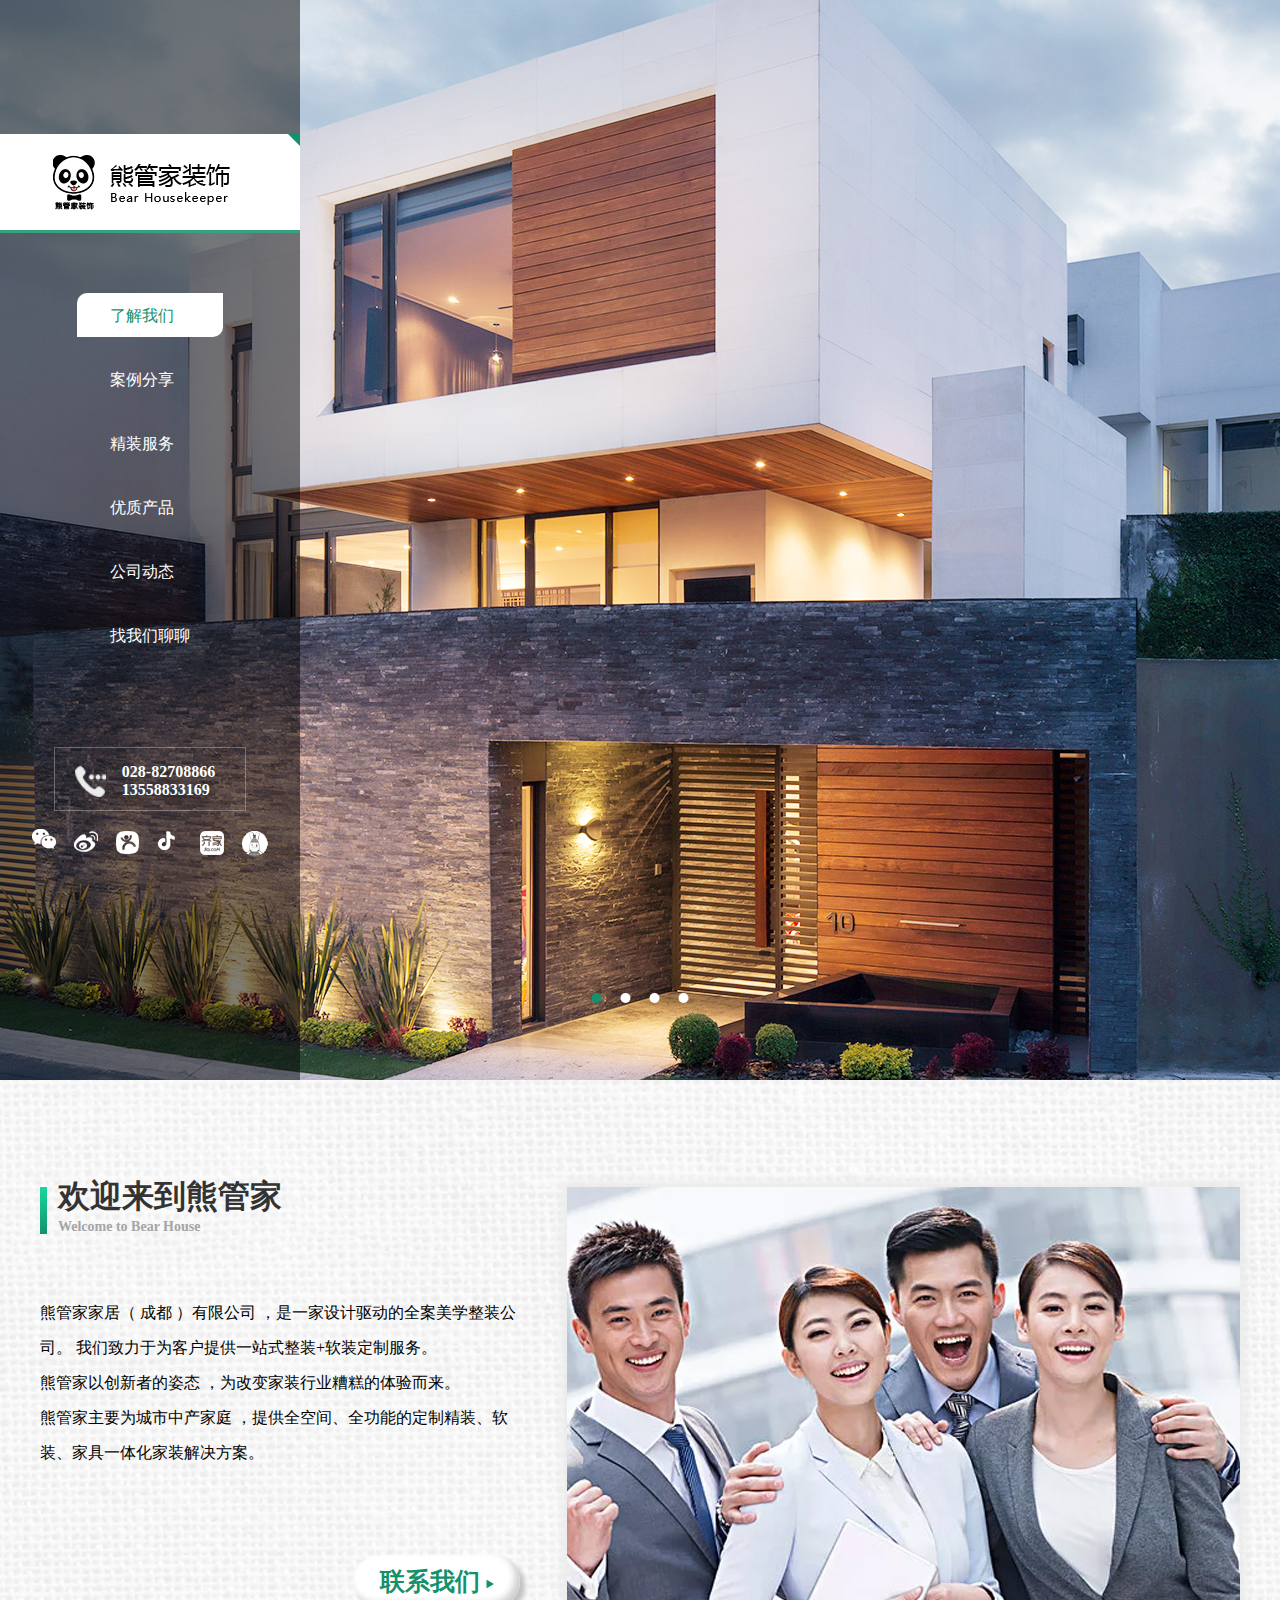
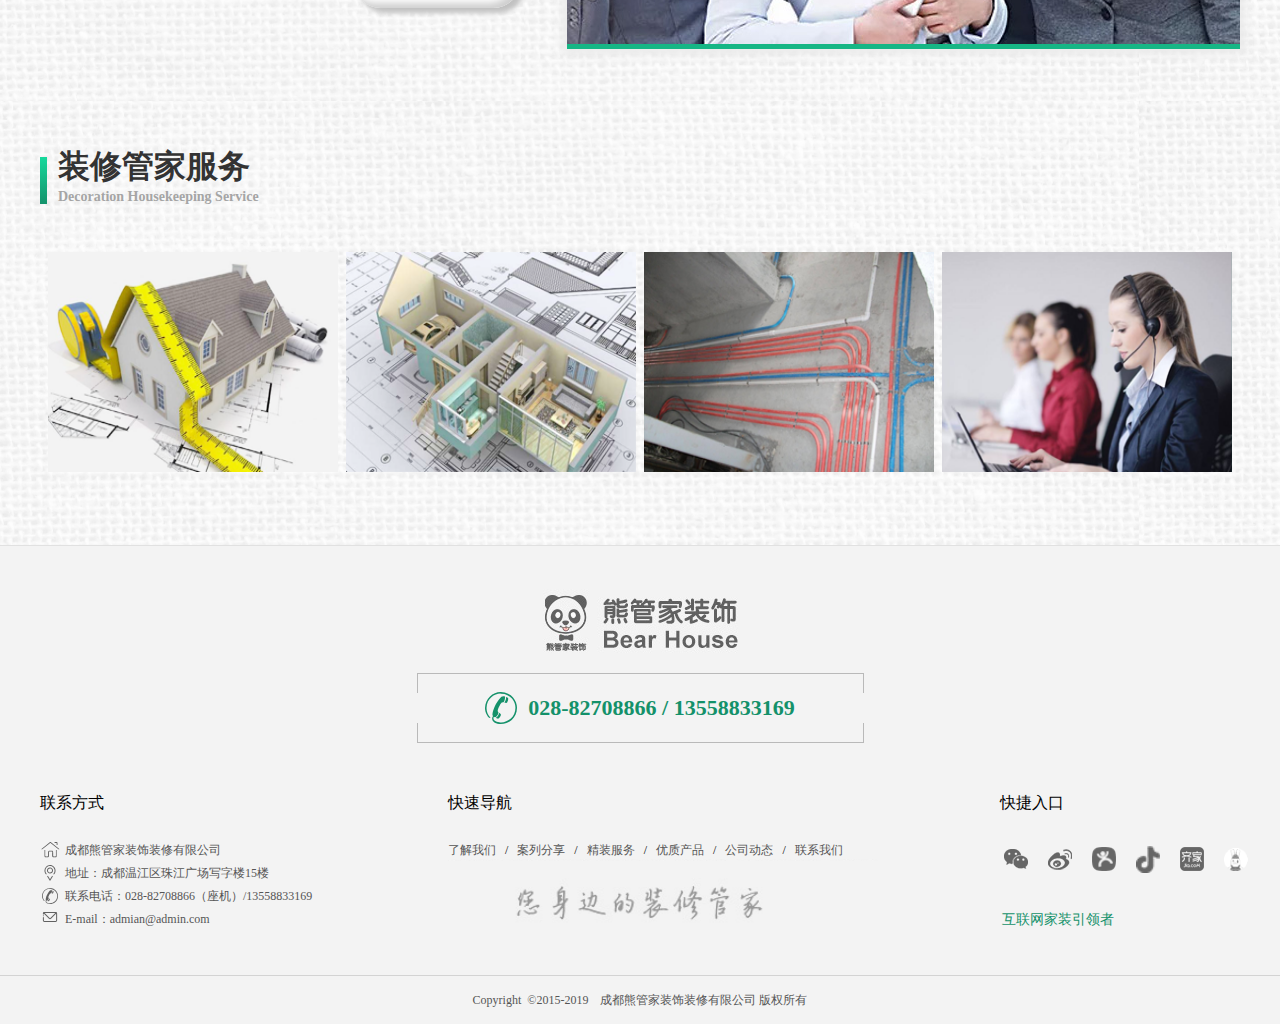
<file: index.html>
<!DOCTYPE html>
<html lang="en">
<head>
    <meta charset="UTF-8">
    <meta http-equiv="X-UA-Compatible" content="IE=edge">
    <meta name="viewport" content="width=8, initial-scale=1.0">
    <title>熊管家装饰</title>
    <link rel="stylesheet" href="css/index.css">
    <link rel="stylesheet" href="css/all.css">
</head>
<body>
    
    <header>
        <img src="img/banner_bg.png" draggable="false" alt="">
        <div class="nav_banner">
            <a href="index.html" target="_parent">
                <div class="nav_logo">
                    <img src="img/logo.png" alt="">
                    <i></i>
                </div>
            </a>
            <div class="nav_list">
                <ul>
                    <li><a href="aboutUs.html" target="_parent">了解我们</a></li>
                    <li><a href="case.html" target="_parent">案例分享</a></li>
                    <li><a href="#" target="_parent" style="pointer-events:none">精装服务</a></li>
                    <li><a href="#" target="_parent" style="pointer-events:none">优质产品</a></li>
                    <li><a href="xwdt.html" target="_parent">公司动态</a></li>
                    <li><a href="lxwm.html" target="_parent">找我们聊聊</a></li>
                </ul>
            </div>
            <div class="nav_tel">
                <img src="img/tel.png" alt="" width="31px" height="31px">
                <div>
                    <span>028-82708866</span>
                    <span>13558833169</span>
                </div>
            </div>
            <div class="nav_icon">
                <div class="nav_icon_wx">
                    <!-- <img  src="img/wx.png " alt=""> -->
                    <span></span>
                    <div class="nav_icon_ewm">
                        <i></i>
                        <div>
                            <img src="img/ewm.jpg" alt="">
                        </div>
                    </div>
                </div>
                
                <span></span>
                <span></span>
                <span></span>
                <span></span>
                <span></span>
                <!-- <img src="img/wb.png" alt="">
                <img src="img/dzdp.png" alt="">
                <img src="img/dy.png" alt="">
                <img src="img/qj.png" alt="">
                <img src="img/tbt.png" alt=""> -->
            </div>
        </div>
        <div class="nav_dian">
            <span></span>
            <span></span>
            <span></span>
            <span></span>
        </div>
    </header>

    <main>
        <div class="main_top">
            <div class="main_top_l">
                <div class="main_top_tit">
                    <h1>欢迎来到熊管家</h1>
                    <h6>Welcome to Bear House</h6>
                </div>
                <div class="main_top_cont">
                    熊管家家居（ 成都 ）有限公司 ，是一家设计驱动的全案美学整装公司。
                    我们致力于为客户提供一站式整装+软装定制服务。<br />
                    熊管家以创新者的姿态 ，为改变家装行业糟糕的体验而来。<br />
                    熊管家主要为城市中产家庭 ，提供全空间、全功能的定制精装、软装、家具一体化家装解决方案。
                </div>
                <div class="main_top_btn" id="main_top_btn_b">联系我们 <i></i></div>
            </div>
            <div class="main_top_r"><i></i><img src="img/main_top_r.jpg" alt=""></div>
        </div>
        <div class="main_bottom">
            <div class="main_bottom_tit">
                <h1>装修管家服务</h1>
                <h6>Decoration Housekeeping Service</h6>
            </div>
            <div class="main_bottom_cont">
                <ul>
                    <li>
                        <a href="#">
                            <img src="img/main_bottom_cont1.png" alt="">
                            <div class="main_b_cont_info">
                                <p>量房</p>
                                <span>量房技巧、量房的正确顺序</span>
                            </div>
                        </a>
                    </li>
                    <li>
                        <a href="#">
                            <img src="img/main_bottom_cont2.png" alt="">
                            <div class="main_b_cont_info">
                                <p>设计</p>
                                <span>设计技巧、设计的正确方式</span>
                            </div>
                        </a>
                    </li>
                    <li>
                        <a href="#">
                            <img src="img/main_bottom_cont3.png" alt="">
                            <div class="main_b_cont_info">
                                <p>走线</p>
                                <span>走线技巧、走线的正确方法</span>
                            </div>
                        </a>
                    </li>
                    <li>
                        <a href="#">
                            <img src="img/main_bottom_cont4.png" alt="">
                            <div class="main_b_cont_info">
                                <p>售后</p>
                                <span>售后保障、售后的上门服务</span>
                            </div>
                        </a>
                    </li>
                </ul>
            </div>
        </div>
    </main>

    <!-- 尾部公共样式 start -->

    <footer class="fot_box">
        <div class="fot_tup">
            <div class="ft_box">
                <div class="ft_log">
                    <a href="./index.html">
                        <img src="./img/log.png" alt="">
                    </a>
                </div>
                <div class="ft_phone">
                    <div class="ft_dh">
                        <img src="./img/dianh.png" alt="">
                        <span>028-82708866 / 13558833169</span>
                    </div>
                </div>
                <div class="ft_lxfs">
                    <div class="ft_l">
                        <span class="ft_l_t">联系方式</span>
                        <ul>
                            <li>
                                <div><img src="./img/home.png" alt=""></div>
                                <span>成都熊管家装饰装修有限公司</span>
                            </li>
                            <li>
                                <div><img src="./img/address.png" alt=""></div>
                                <span>地址：成都温江区珠江广场写字楼15楼</span>
                            </li>
                            <li>
                                <div><img src="./img/phone.png" alt=""></div>
                                <span>联系电话：028-82708866（座机）/13558833169</span>
                            </li>
                            <li>
                                <div><img src="./img/email.png" alt=""></div>
                                <span>E-mail：admian@admin.com</span>
                            </li>
                        </ul>
                    </div>
                    <div class="ft_c">
                        <span class="ft_l_t">快速导航</span>
                        <ul>
                            <li><a href="./aboutUs.html">了解我们</a>/</li>
                            <li><a href="./case.html">案列分享</a>/</li>
                            <li><a href="">精装服务</a>/</li>
                            <li><a href="">优质产品</a>/</li>
                            <li><a href="./xwdt.html">公司动态</a>/</li>
                            <li><a href="./lxwm.html">联系我们</a></li>
                        </ul>
                        <div>
                            <img src="./img/footer/txt.png" alt="">
                        </div>
                    </div>
                    <div class="ft_r">
                        <span class="ft_l_t">快捷入口</span>
                        <table>
                            <tr>
                                <td class="ftr_one">
                                    <img src="./img/footer/weixin.png" alt="" class="wx">
                                    <div class="ewm">
                                        <div class="ewm_img">
                                            <img src="./img/ewm.jpg" alt="">
                                        </div>
                                    </div>
                                </td>
                                <td class="ftr_two"><img src="./img/footer/weibo.png" alt=""></td>
                                <td class="ftr_three"><img src="./img/footer/people.png" alt=""></td>
                                <td class="ftr_four"><img src="./img/footer/music.png" alt=""></td>
                                <td class="ftr_five"><img src="./img/footer/qijia.png" alt=""></td>
                                <td class="ftr_six"><img src="./img/footer/tutu.png" alt=""></td>
                            </tr>
                            <tr>
                                <td><a href="aboutUs.html">互联网家装引领者</a></td>
                            </tr>
                        </table>
                    </div>
                </div>
            </div>
        </div>
        <hr>
        <div class="fot_tub">
            <span>Copyright</span><span>&copy;2015-2019</span><span>成都熊管家装饰装修有限公司 版权所有</span>
        </div>
    </footer>

    <!-- 尾部公共样式 start -->
</body>
<script>
    // var bottom_log = document.getElementById('bottom_log');
    // bottom_log.onclick = function () {
    //     window.location.href = 'index.html';
    // }
    var main_top_btn_b = document.getElementById('main_top_btn_b');
    main_top_btn_b.onclick = function () {
        window.location.href = 'lxwm.html';
    }
</script>
</html>
</file>
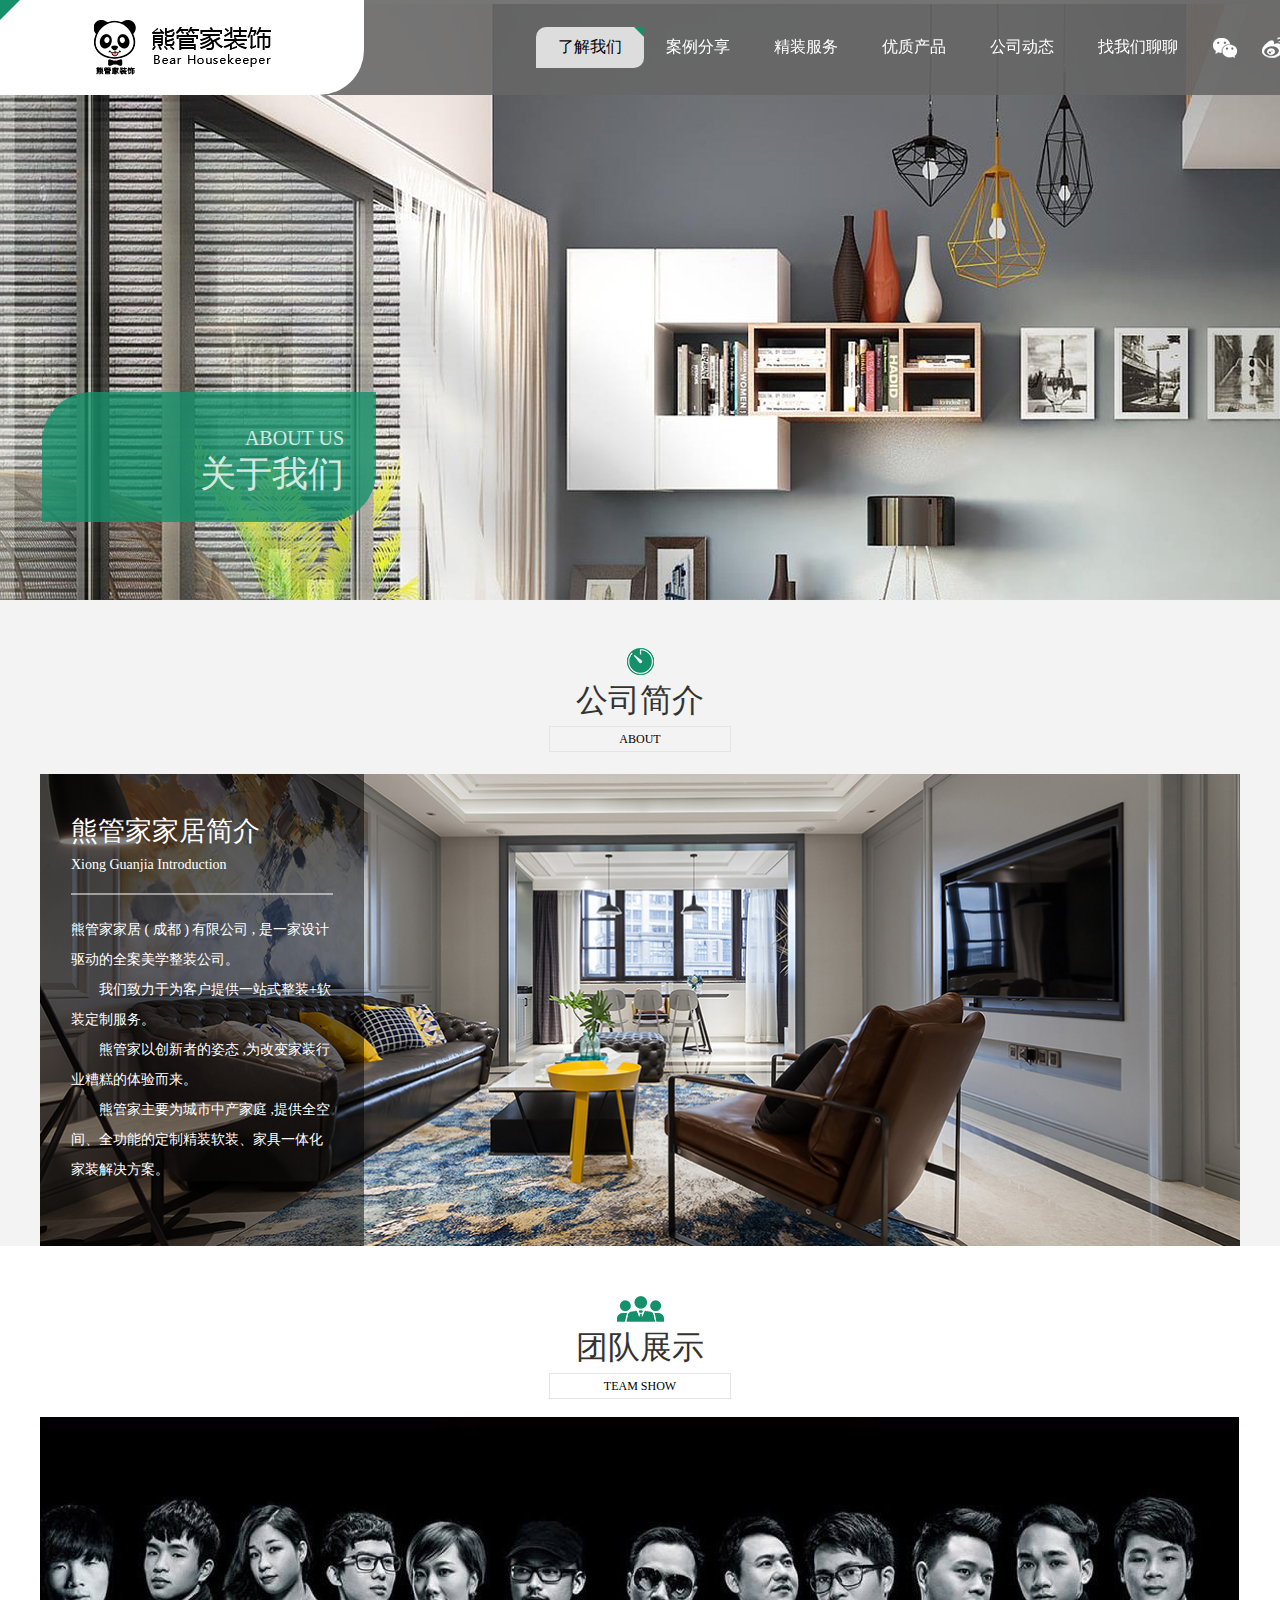
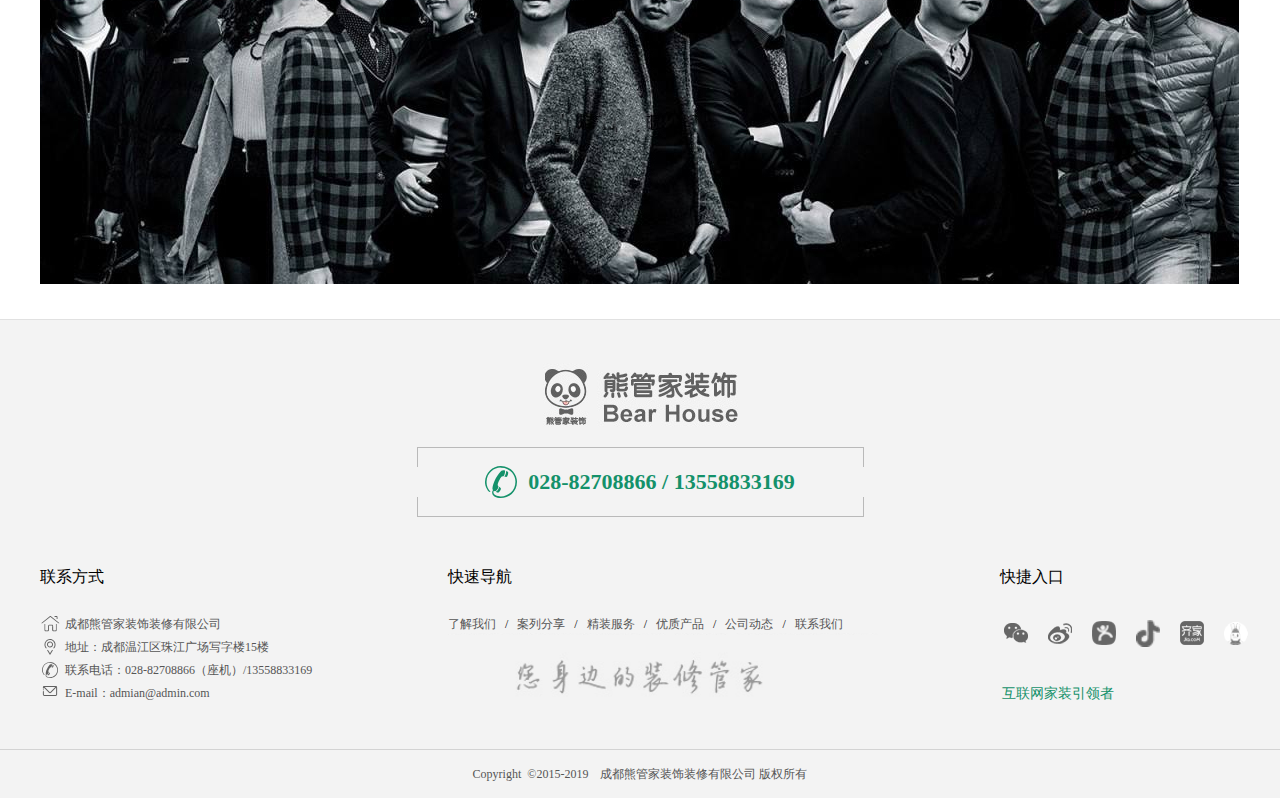
<file: aboutUs.html>
<!DOCTYPE html>
<html lang="en">
<head>
    <meta charset="UTF-8">
    <meta http-equiv="X-UA-Compatible" content="IE=edge">
    <meta name="viewport" content="width=device-width, initial-scale=1.0">
    <title>了解我们</title>
    <link rel="stylesheet" href="./css/aboutUs.css">
    <link rel="stylesheet" href="css/all.css">
</head>
<body>
   <div class="app">
     <!-- 头部公共部分 -->
     <div class="header">
        <div class="header-fixed">
            <div class="header-top">
                <div class="header-logo"><img src="./img/aboutUs/header/logo.png" alt=""></div>
                <div class="header-nav">
                    <ul>
                        <li><a href="aboutUs.html" target="_parent" class="about-us">了解我们</a></li>
                        <li><a href="case.html" target="_parent" class="">案例分享</a></li>
                        <li><a href="" target="_parent" style="pointer-events:none" class="">精装服务</a></li>
                        <li><a href="" target="_parent" style="pointer-events:none" class="">优质产品</a></li>
                        <li><a href="xwdt.html" target="_parent" class="">公司动态</a></li>
                        <li><a href="lxwm.html" target="_parent" class="">找我们聊聊</a></li>
                    </ul>
                </div>
                <div class="header-app">
                    <ul>
                        <li class="weixin">
                            <a href="" class="header-back1"></a>
                            <div class="header-weixin">
                               <div class="header-weixin-img">
                                <img src="./img/aboutUs/header/下载.png" alt="">
                                <p class="header-weixin-text">扫一扫微信</p>
                            </div>
                            </div>
                        </li>
                        <li>
                            <a href="" class="header-back2"></a>
                        </li>
                        <li>
                            <a href="" class="header-back3"></a>
                        </li>
                        <li>
                            <a href="" class="header-back4"></a>
                        </li>
                        <li>
                            <a href="" class="header-back5"></a>
                        </li>
                        <li>
                            <a href="" class="header-back6"></a>
                        </li>
                    </ul>
                </div>
            </div>
        </div>
        <div class="header-heart">
            <div class="header-title">
                <div class="header-title-text">
                    <p class="header-title-text-english">ABOUT US</p>
                    <p class="header-title-p2">关于我们</p>
                </div>
            </div>
        </div>
    </div>
    <!-- 中间内容部分公司简介和团队展示 -->
    <div class="lbw-main">
        <!-- 公司简介 -->
        <div class="main-introduction">
            <div class="introduction-center">
                <div class="introduction-icon">
                    <img src="./img/aboutUs/jianjie.png" alt="">
                </div>
                <div class="introduction-title">公司简介</div>
                <div class="introduction-title-english">ABOUT</div>
                <div class="introduct-img">
                    <div class="introduct-text">
                        <div class="intro-content">
                            <div class="introduct-text-title">熊管家家居简介</div>
                            <div class="introduct-text-title-english">Xiong Guanjia Introduction</div>
                        </div>
                        <div class="main-intro-text">
                            <p>熊管家家居 ( 成都 ) 有限公司 , 是一家设计驱动的全案美学整装公司。</p>
                            <p class="text-indent">我们致力于为客户提供一站式整装+软装定制服务。</p>
                            <p class="text-indent">熊管家以创新者的姿态 ,为改变家装行业糟糕的体验而来。</p>
                            <p class="text-indent">熊管家主要为城市中产家庭 ,提供全空间、全功能的定制精装软装、家具一体化家装解决方案。</p>
                        </div>
                    </div>
                </div>
            </div>
        </div>
        <!-- 团队展示 -->
        <div class="main-team">
            <div class="team-center">
                <div class="introduction-icon">
                    <img src="./img/aboutUs/tuandui.png" alt="">
                </div>
                <div class="introduction-title">团队展示</div>
                <div class="introduction-title-english team-title-english">TEAM SHOW</div>
                <div class="main-team-img">
                    <div class="main-team-text">
                        <p class="main-team-title">金牌设计团队</p>
                        <p class="main-team-title-english">Gold Design Team</p>
                    </div>
                    <div class="team-btn team-btn-left"></div>
                    <div class="team-btn team-btn-right"></div>
                </div>
            </div>
        </div>
    </div>

    <!-- 底部公共部分 -->
    <footer class="fot_box">
        <div class="fot_tup">
            <div class="ft_box">
                <div class="ft_log">
                    <a href="./index.html">
                        <img src="./img/log.png" alt="">
                    </a>
                </div>
                <div class="ft_phone">
                    <div class="ft_dh">
                        <img src="./img/dianh.png" alt="">
                        <span>028-82708866 / 13558833169</span>
                    </div>
                </div>
                <div class="ft_lxfs">
                    <div class="ft_l">
                        <span class="ft_l_t">联系方式</span>
                        <ul>
                            <li>
                                <div><img src="./img/home.png" alt=""></div>
                                <span>成都熊管家装饰装修有限公司</span>
                            </li>
                            <li>
                                <div><img src="./img/address.png" alt=""></div>
                                <span>地址：成都温江区珠江广场写字楼15楼</span>
                            </li>
                            <li>
                                <div><img src="./img/phone.png" alt=""></div>
                                <span>联系电话：028-82708866（座机）/13558833169</span>
                            </li>
                            <li>
                                <div><img src="./img/email.png" alt=""></div>
                                <span>E-mail：admian@admin.com</span>
                            </li>
                        </ul>
                    </div>
                    <div class="ft_c">
                        <span class="ft_l_t">快速导航</span>
                        <ul>
                            <li><a href="./aboutUs.html">了解我们</a>/</li>
                            <li><a href="./case.html">案列分享</a>/</li>
                            <li><a href="">精装服务</a>/</li>
                            <li><a href="">优质产品</a>/</li>
                            <li><a href="./xwdt.html">公司动态</a>/</li>
                            <li><a href="./lxwm.html">联系我们</a></li>
                        </ul>
                        <div>
                            <img src="./img/footer/txt.png" alt="">
                        </div>
                    </div>
                    <div class="ft_r">
                        <span class="ft_l_t">快捷入口</span>
                        <table>
                            <tr>
                                <td class="ftr_one">
                                    <img src="./img/footer/weixin.png" alt="" class="wx">
                                    <div class="ewm">
                                        <div class="ewm_img">
                                            <img src="./img/ewm.jpg" alt="">
                                        </div>
                                    </div>
                                </td>
                                <td class="ftr_two"><img src="./img/footer/weibo.png" alt=""></td>
                                <td class="ftr_three"><img src="./img/footer/people.png" alt=""></td>
                                <td class="ftr_four"><img src="./img/footer/music.png" alt=""></td>
                                <td class="ftr_five"><img src="./img/footer/qijia.png" alt=""></td>
                                <td class="ftr_six"><img src="./img/footer/tutu.png" alt=""></td>
                            </tr>
                            <tr>
                                <td><a href="aboutUs.html">互联网家装引领者</a></td>
                            </tr>
                        </table>
                    </div>
                </div>
            </div>
        </div>
        <hr>
        <div class="fot_tub">
            <span>Copyright</span><span>&copy;2015-2019</span><span>成都熊管家装饰装修有限公司 版权所有</span>
        </div>
    </footer>
   </div>
</body>
<script src="js/all.js"></script>
</html>
</file>
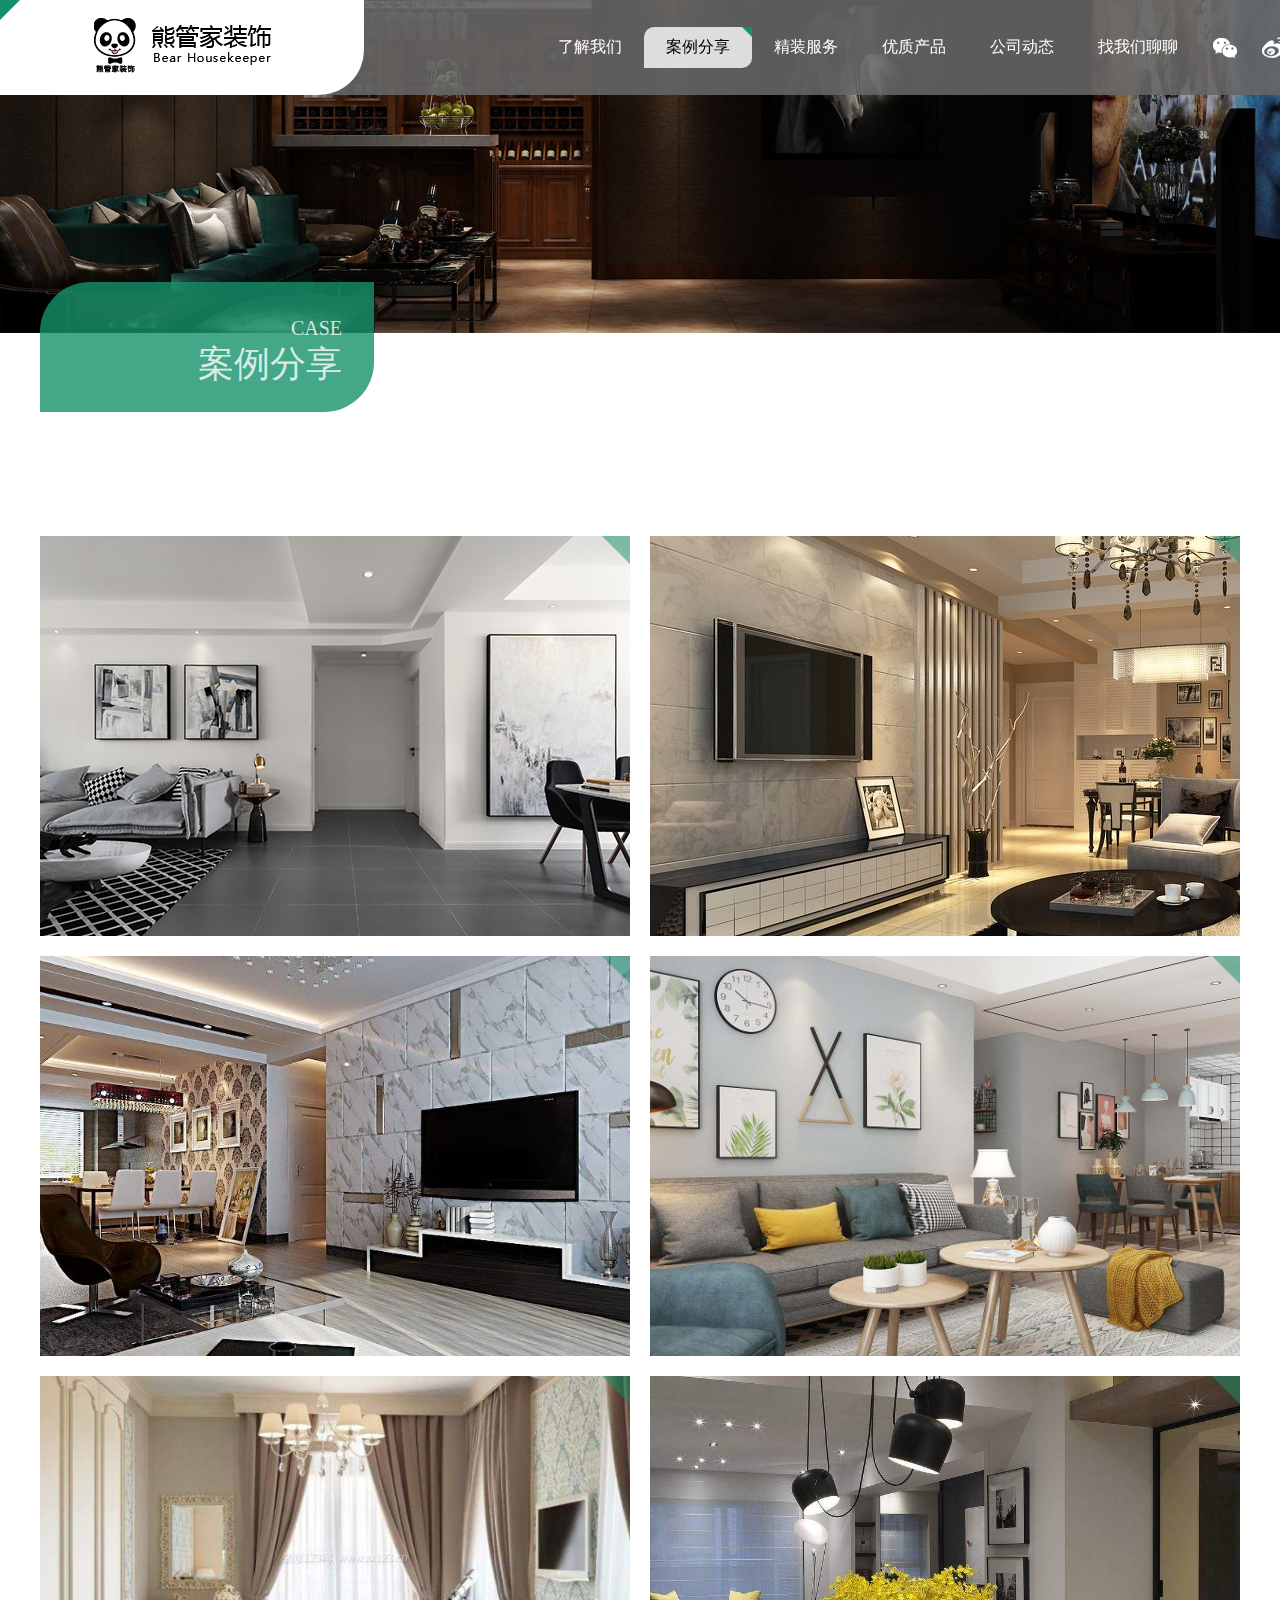
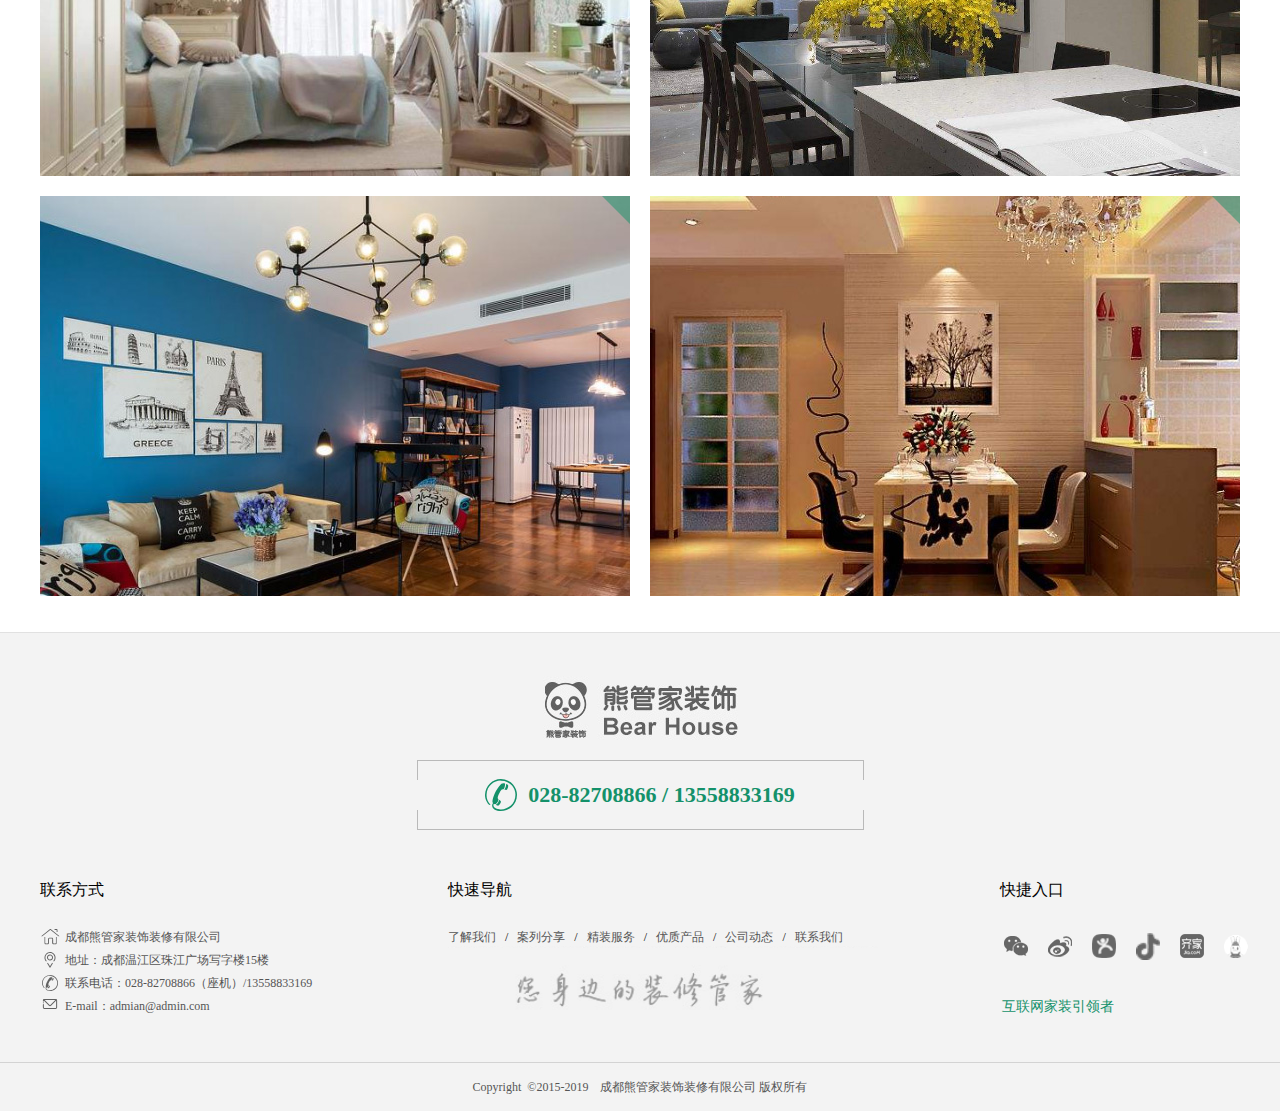
<file: case.html>
<!DOCTYPE html>
<html lang="en">

<head>
    <meta charset="UTF-8">
    <meta http-equiv="X-UA-Compatible" content="IE=edge">
    <meta name="viewport" content="width=device-width, initial-scale=1.0">
    <title>案例分享</title>
    <link rel="stylesheet" href="./css/aboutUs_lj.css">
    <link rel="stylesheet" href="./css/footer.css">
    <link rel="stylesheet" href="css/all.css">
    <style>
        * {
            margin: 0;
            padding: 0;
            font-family: '微软雅黑';
            list-style: none;
        }

        .case .main {
            width: 1240px;
            margin: 0 auto;
            background-color: white;
        }

        .case .main ul{
                    margin: 26px auto;
                    display: flex;
                    width: 1200px;
                    flex-wrap: wrap;
                    justify-content: space-between;
                }
        .case .main li{
            margin: 10px 0;
            cursor: pointer;
            position: relative;
        }
        .case .main ul li img{
            display: block;
            width: 590px;
            height: 400px;
        }
        /* 透明区域 */
        .case .main li .main-hover {
            width: 530px;
            height: 340px;
            top: 50%;
            left: 50%;
            margin-top: -170px;
            margin-left: -265px;
            color: white;
            font-size: 30px;
            background-color: rgba(0, 0, 0, 0.7);
            position: absolute;
            opacity: 0;
            transition: all 0.5s linear;
        }
        .case .main li .main-hover span{
            position: absolute;
            top: 143px;
            left: 192px;
            line-height: 30px;
        }

        .case .main li:hover .main-hover {
            opacity: 1;
        }
        /* 右上角三角区域 */
        .case .main li::after {
            content: "";
            position: absolute;
            display: inline-block;
            top: 0;
            right: 0;
            width: 0;
            height: 0;
            opacity: 0.5;
            border-top: 28px solid #14916A;
            border-left: 28px solid transparent;
            transition: all 0.5s linear;
        }

        .case .main li:hover::after {
            opacity: 0;
        }
    </style>
</head>

<body>
    <div class="case">
        <!-- 头部 -->
        <div class="header">
            <div class="header-fixed">
                <div class="header-top">
                    <div class="header-logo">
                        <a href="index.html">
                            <img src="./img/aboutUs/header/logo.png" alt="">
                        </a>
                    </div>
                    <div class="header-nav">
                        <ul>
                            <li><a href="aboutUs.html" target="_parent" class="">了解我们</a></li>
                            <li><a href="case.html" target="_parent" class="about-us">案例分享</a></li>
                            <li><a href="" target="_parent" style="pointer-events:none" class="">精装服务</a></li>
                            <li><a href="" target="_parent" style="pointer-events:none" class="">优质产品</a></li>
                            <li><a href="xwdt.html" target="_parent" class="">公司动态</a></li>
                            <li><a href="lxwm.html" target="_parent" class="">找我们聊聊</a></li>
                        </ul>
                    </div>
                    <div class="header-app">
                        <ul>
                            <li class="weixin">
                                <a href="" class="header-back1"></a>
                                <div class="header-weixin">
                                   <div class="header-weixin-img">
                                    <img src="./img/aboutUs/header/下载.png" alt="">
                                    <p class="header-weixin-text">扫一扫微信</p>
                                </div>
                                </div>
                            </li>
                            <li>
                                <a href="" class="header-back2"></a>
                            </li>
                            <li>
                                <a href="" class="header-back3"></a>
                            </li>
                            <li>
                                <a href="" class="header-back4"></a>
                            </li>
                            <li>
                                <a href="" class="header-back5"></a>
                            </li>
                            <li>
                                <a href="" class="header-back6"></a>
                            </li>
                        </ul>
                    </div>
    
                </div>
            </div>
            <div class="header-t-t">
                <div class="header-title">
                    <div class="header-title-text">
                        <p class="header-title-text-english">CASE</p>
                        <p class="header-title-p2">案例分享</p>
                    </div>
                </div>
            </div>
        </div>
        <!-- 主体 -->
        <div class="main">
            <style>
                
            </style>
            <ul>
                <li><div class="main-hover"><span>论 · 美的存在</span></div><img src="./img/caseshare/anlimain01.jpg" alt=""></li>
                <li><div class="main-hover"><span>论 · 美的存在</span></div><img src="./img/caseshare/anlimain02.jpg" alt=""></li>
                <li><div class="main-hover"><span>论 · 美的存在</span></div><img src="./img/caseshare/anlimain03.jpg" alt=""></li>
                <li><div class="main-hover"><span>论 · 美的存在</span></div><img src="./img/caseshare/anlimain04.jpg" alt=""></li>
                <li><div class="main-hover"><span>论 · 美的存在</span></div><img src="./img/caseshare/anlimain05.jpg" alt=""></li>
                <li><div class="main-hover"><span>论 · 美的存在</span></div><img src="./img/caseshare/anlimain06.jpg" alt=""></li>
                <li><div class="main-hover"><span>论 · 美的存在</span></div><img src="./img/caseshare/anlimain07.jpg" alt=""></li>
                <li><div class="main-hover"><span>论 · 美的存在</span></div><img src="./img/caseshare/anlimain08.jpg" alt=""></li>
            </ul>
        </div>
        <!-- 尾部 -->
        
<footer class="fot_box">
    <div class="fot_tup">
        <div class="ft_box">
            <div class="ft_log">
                <a href="./index.html">
                    <img src="./img/log.png" alt="">
                </a>
            </div>
            <div class="ft_phone">
                <div class="ft_dh">
                    <img src="./img/dianh.png" alt="">
                    <span>028-82708866 / 13558833169</span>
                </div>
            </div>
            <div class="ft_lxfs">
                <div class="ft_l">
                    <span class="ft_l_t">联系方式</span>
                    <ul>
                        <li>
                            <div><img src="./img/home.png" alt=""></div>
                            <span>成都熊管家装饰装修有限公司</span>
                        </li>
                        <li>
                            <div><img src="./img/address.png" alt=""></div>
                            <span>地址：成都温江区珠江广场写字楼15楼</span>
                        </li>
                        <li>
                            <div><img src="./img/phone.png" alt=""></div>
                            <span>联系电话：028-82708866（座机）/13558833169</span>
                        </li>
                        <li>
                            <div><img src="./img/email.png" alt=""></div>
                            <span>E-mail：admian@admin.com</span>
                        </li>
                    </ul>
                </div>
                <div class="ft_c">
                    <span class="ft_l_t">快速导航</span>
                    <ul>
                        <li><a href="./aboutUs.html">了解我们</a>/</li>
                        <li><a href="./case.html">案列分享</a>/</li>
                        <li><a href="">精装服务</a>/</li>
                        <li><a href="">优质产品</a>/</li>
                        <li><a href="./xwdt.html">公司动态</a>/</li>
                        <li><a href="./lxwm.html">联系我们</a></li>
                    </ul>
                    <div>
                        <img src="./img/footer/txt.png" alt="">
                    </div>
                </div>
                <div class="ft_r">
                    <span class="ft_l_t">快捷入口</span>
                    <table>
                        <tr>
                            <td class="ftr_one">
                                <img src="./img/footer/weixin.png" alt="" class="wx">
                                <div class="ewm">
                                    <div class="ewm_img">
                                        <img src="./img/ewm.jpg" alt="">
                                    </div>
                                </div>
                            </td>
                            <td class="ftr_two"><img src="./img/footer/weibo.png" alt=""></td>
                            <td class="ftr_three"><img src="./img/footer/people.png" alt=""></td>
                            <td class="ftr_four"><img src="./img/footer/music.png" alt=""></td>
                            <td class="ftr_five"><img src="./img/footer/qijia.png" alt=""></td>
                            <td class="ftr_six"><img src="./img/footer/tutu.png" alt=""></td>
                        </tr>
                        <tr>
                            <td><a href="aboutUs.html">互联网家装引领者</a></td>
                        </tr>
                    </table>
                </div>
            </div>
        </div>
    </div>
    <hr>
    <div class="fot_tub">
        <span>Copyright</span><span>&copy;2015-2019</span><span>成都熊管家装饰装修有限公司 版权所有</span>
    </div>
</footer>
</body>
<script src="js/all.js"></script>

</html>
</file>
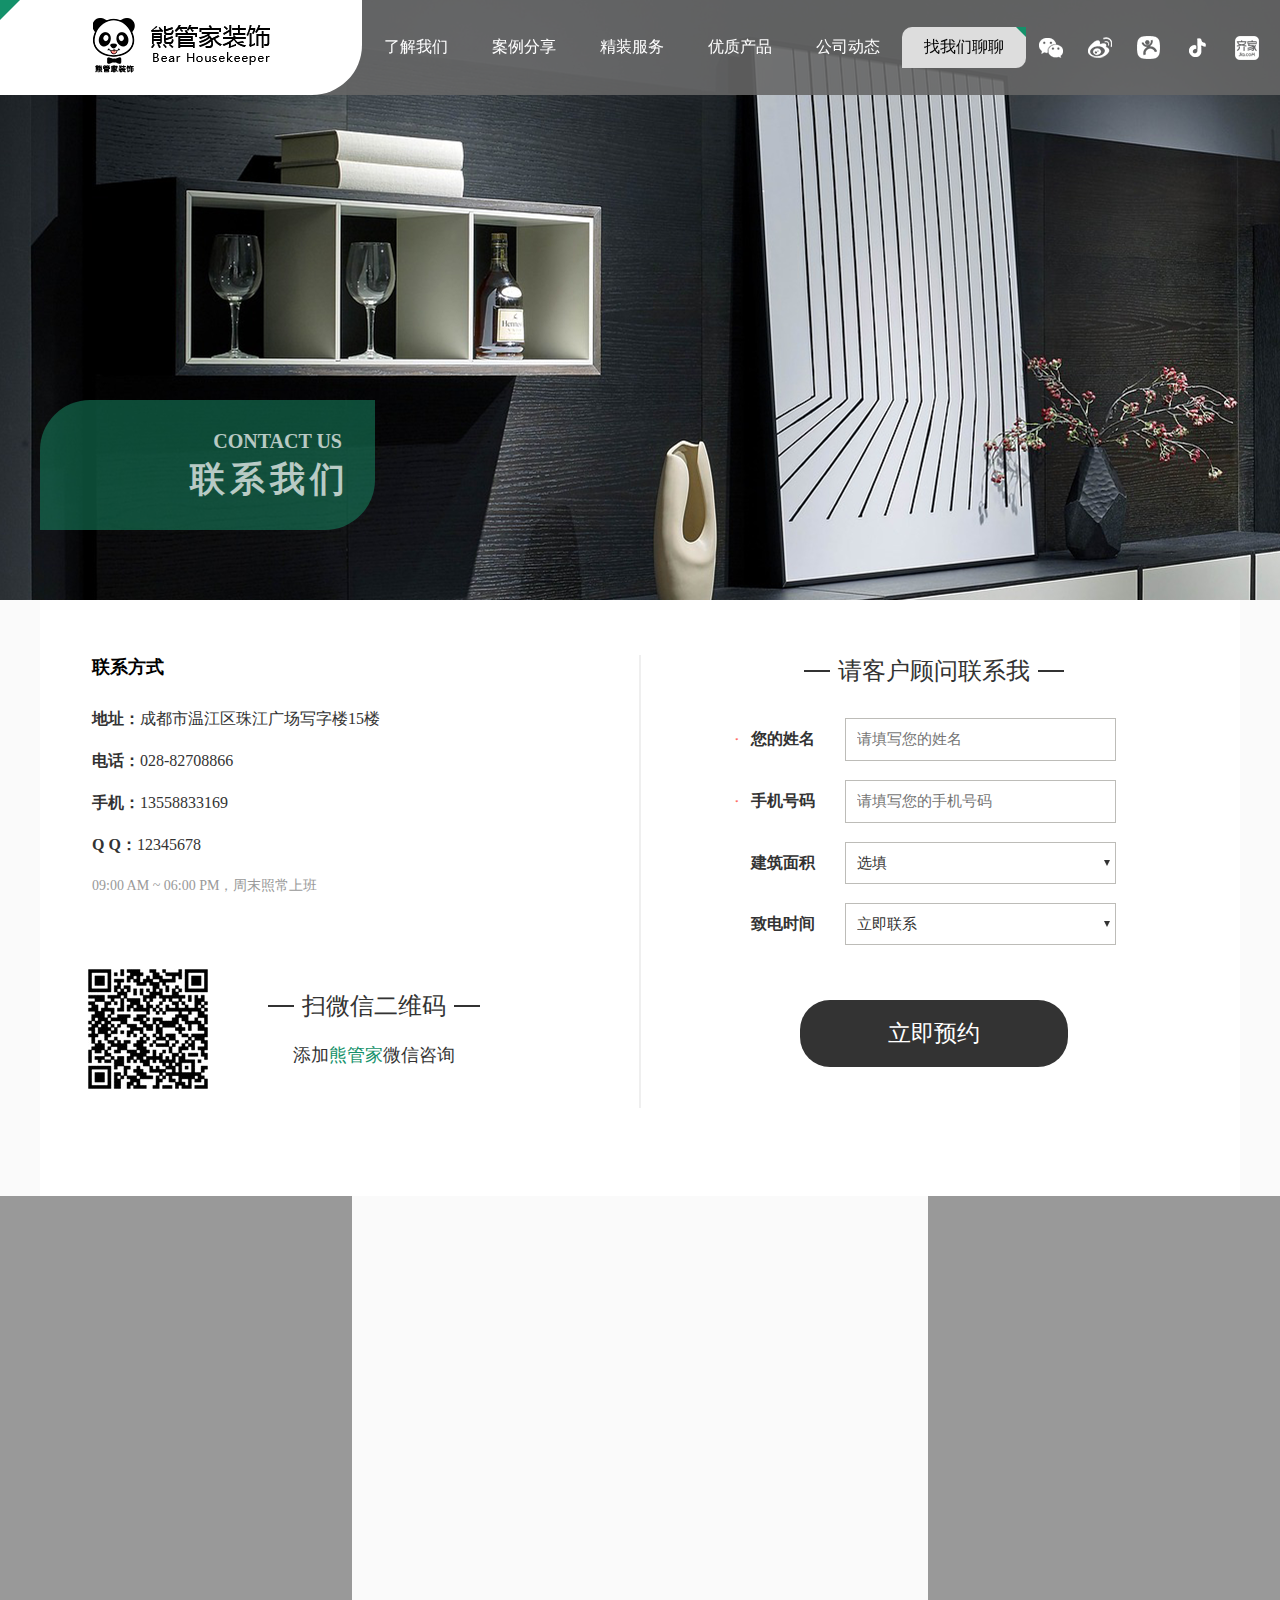
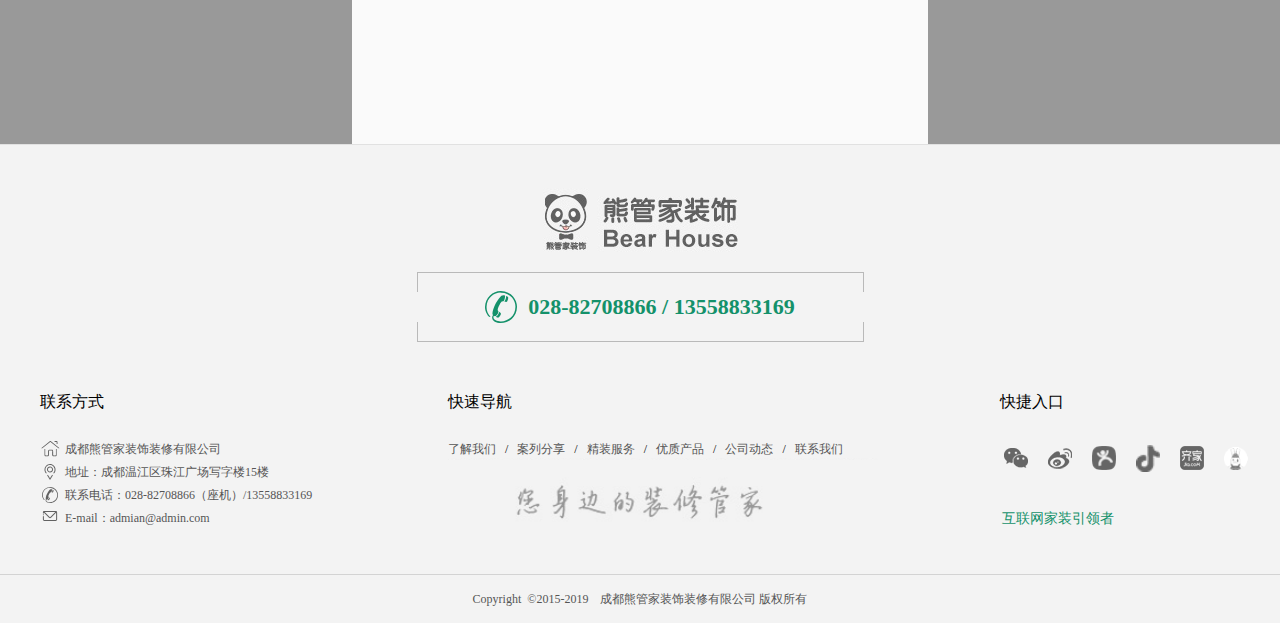
<file: lxwm.html>
<!DOCTYPE html>
<html lang="en">
<head>
    <meta charset="UTF-8">
    <meta http-equiv="X-UA-Compatible" content="IE=edge">
    <meta name="viewport" content="width=device-width, initial-scale=1.0">
    <title>找我们聊聊</title>
    <link rel="stylesheet" href="css/lxwm.css">
    <link rel="stylesheet" href="css/all.css">
    <script type="text/javascript" src="https://api.map.baidu.com/api?v=1.0&&type=webgl&ak=hl3C6ggXO1j1gRKiWh5uSjByFOscEygK"></script>
</head>

<body>
    <header>
        <div class="header">
            <div class="header-fixed">
                <div class="header-top">
                    <div class="header-logo">
                        <a href="index.html">
                            <img src="./img/aboutUs/header/logo.png" alt="">
                        </a>
                    </div>
                    <div class="header-nav">
                        <ul>
                            <li><a href="aboutUs.html" target="_parent" class="">了解我们</a></li>
                            <li><a href="case.html" target="_parent" class="">案例分享</a></li>
                            <li><a href="" target="_parent" style="pointer-events:none" class="">精装服务</a></li>
                            <li><a href="" target="_parent" style="pointer-events:none" class="">优质产品</a></li>
                            <li><a href="xwdt.html" target="_parent" class="">公司动态</a></li>
                            <li><a href="lxwm.html" target="_parent" class="about-us">找我们聊聊</a></li>
                        </ul>
                    </div>
                    <div class="header-app">
                        <ul>
                            <li class="weixin">
                                <a href="" class="header-back1"></a>
                                <div class="header-weixin">
                                   <div class="header-weixin-img">
                                    <img src="./img/aboutUs/header/下载.png" alt="">
                                    <p class="header-weixin-text">扫一扫微信</p>
                                </div>
                                </div>
                            </li>
                            <li>
                                <a href="" class="header-back2"></a>
                            </li>
                            <li>
                                <a href="" class="header-back3"></a>
                            </li>
                            <li>
                                <a href="" class="header-back4"></a>
                            </li>
                            <li>
                                <a href="" class="header-back5"></a>
                            </li>
                            <li>
                                <a href="" class="header-back6"></a>
                            </li>
                        </ul>
                    </div>
                </div>
            </div>
        </div>
        <div class="tp">
            <div class="bjt">
                <div class="bjt_box">
                    <div class="tit">
                        <span>CONTACT US</span>
                        <div>联系我们</div>
                    </div>
                </div>
            </div>
        </div>
    </header>

    <main>
        <div class="main_top">
            <i></i>
            <div class="main_top_l">
                <div class="main_top_l_t">
                    <p>联系方式</p>
                    <p><span>地址：</span>成都市温江区珠江广场写字楼15楼</p>
                    <p><span>电话：</span>028-82708866</p>
                    <p><span>手机：</span>13558833169</p>
                    <p><span>Q Q：</span>12345678</p>
                    <p>09:00 AM ~ 06:00 PM，周末照常上班</p>
                </div>
                <div class="main_top_l_b">
                    <img src="img/ewm.jpg" alt="">
                    <div class="main_top_tit">
                        <p><i></i><span>扫微信二维码</span><i></i></p>
                        <p>添加<span id="main_top_l_b_xgj">熊管家</span>微信咨询</p>
                    </div>
                </div>
            </div>
            <div class="main_top_r">
                <div class="main_top_tit"><p><i></i><span>请客户顾问联系我</span><i></i></p></div>
                <div class="main_top_r_input">
                    <ul>
                        <li><i>*</i><span>您的姓名</span><input type="text" placeholder="请填写您的姓名"></li>
                        <li><i>*</i><span>手机号码</span><input type="text" placeholder="请填写您的手机号码"></li>
                        <li>
                            <i></i><span>建筑面积</span>
                            <select>
                                <option class="option1" value="选填">选填</option>
                                <option value="选填2">选填2</option>
                                <option value="选填3">选填3</option>
                            </select>
                            
                        </li>
                        <li>
                            <i></i><span>致电时间</span>
                            <select>
                                <option value="立即联系">立即联系</option>
                                <option value="立即联系2">立即联系2</option>
                                <option value="立即联系3">立即联系3</option>
                            </select>
                            
                        </li>
                    </ul>
                </div>
                <div class="main_top_r_btn">立即预约</div>
            </div>
        </div>
        <div class="main_bottom">
            <div class="main_b_l"></div>
            <div class="main_b_r"></div>
            <div class="main_bottom_map" id="baidu_map">               
            </div>
        </div>
    </main>

    <footer class="fot_box">
        <div class="fot_tup">
            <div class="ft_box">
                <div class="ft_log">
                    <a href="./index.html">
                        <img src="./img/log.png" alt="">
                    </a>
                </div>
                <div class="ft_phone">
                    <div class="ft_dh">
                        <img src="./img/dianh.png" alt="">
                        <span>028-82708866 / 13558833169</span>
                    </div>
                </div>
                <div class="ft_lxfs">
                    <div class="ft_l">
                        <span class="ft_l_t">联系方式</span>
                        <ul>
                            <li>
                                <div><img src="./img/home.png" alt=""></div>
                                <span>成都熊管家装饰装修有限公司</span>
                            </li>
                            <li>
                                <div><img src="./img/address.png" alt=""></div>
                                <span>地址：成都温江区珠江广场写字楼15楼</span>
                            </li>
                            <li>
                                <div><img src="./img/phone.png" alt=""></div>
                                <span>联系电话：028-82708866（座机）/13558833169</span>
                            </li>
                            <li>
                                <div><img src="./img/email.png" alt=""></div>
                                <span>E-mail：admian@admin.com</span>
                            </li>
                        </ul>
                    </div>
                    <div class="ft_c">
                        <span class="ft_l_t">快速导航</span>
                        <ul>
                            <li><a href="./aboutUs.html">了解我们</a>/</li>
                            <li><a href="./case.html">案列分享</a>/</li>
                            <li><a href="">精装服务</a>/</li>
                            <li><a href="">优质产品</a>/</li>
                            <li><a href="./xwdt.html">公司动态</a>/</li>
                            <li><a href="./lxwm.html">联系我们</a></li>
                        </ul>
                        <div>
                            <img src="./img/footer/txt.png" alt="">
                        </div>
                    </div>
                    <div class="ft_r">
                        <span class="ft_l_t">快捷入口</span>
                        <table>
                            <tr>
                                <td class="ftr_one">
                                    <img src="./img/footer/weixin.png" alt="" class="wx">
                                    <div class="ewm">
                                        <div class="ewm_img">
                                            <img src="./img/ewm.jpg" alt="">
                                        </div>
                                    </div>
                                </td>
                                <td class="ftr_two"><img src="./img/footer/weibo.png" alt=""></td>
                                <td class="ftr_three"><img src="./img/footer/people.png" alt=""></td>
                                <td class="ftr_four"><img src="./img/footer/music.png" alt=""></td>
                                <td class="ftr_five"><img src="./img/footer/qijia.png" alt=""></td>
                                <td class="ftr_six"><img src="./img/footer/tutu.png" alt=""></td>
                            </tr>
                            <tr>
                                <td><a href="aboutUs.html">互联网家装引领者</a></td>
                            </tr>
                        </table>
                    </div>
                </div>
            </div>
        </div>
        <hr>
        <div class="fot_tub">
            <span>Copyright</span><span>&copy;2015-2019</span><span>成都熊管家装饰装修有限公司 版权所有</span>
        </div>
    </footer>
</body>
<script src="js/all.js"></script>
<script>
	var map = new BMapGL.Map("baidu_map");
	var point = new BMapGL.Point( 103.87118 , 30.69217 );
	map.centerAndZoom(point, 18); 
    var marker = new BMapGL.Marker(point);
    map.addOverlay(marker); 
	// map.enableScrollWheelZoom(true);
</script>
</html>
</file>
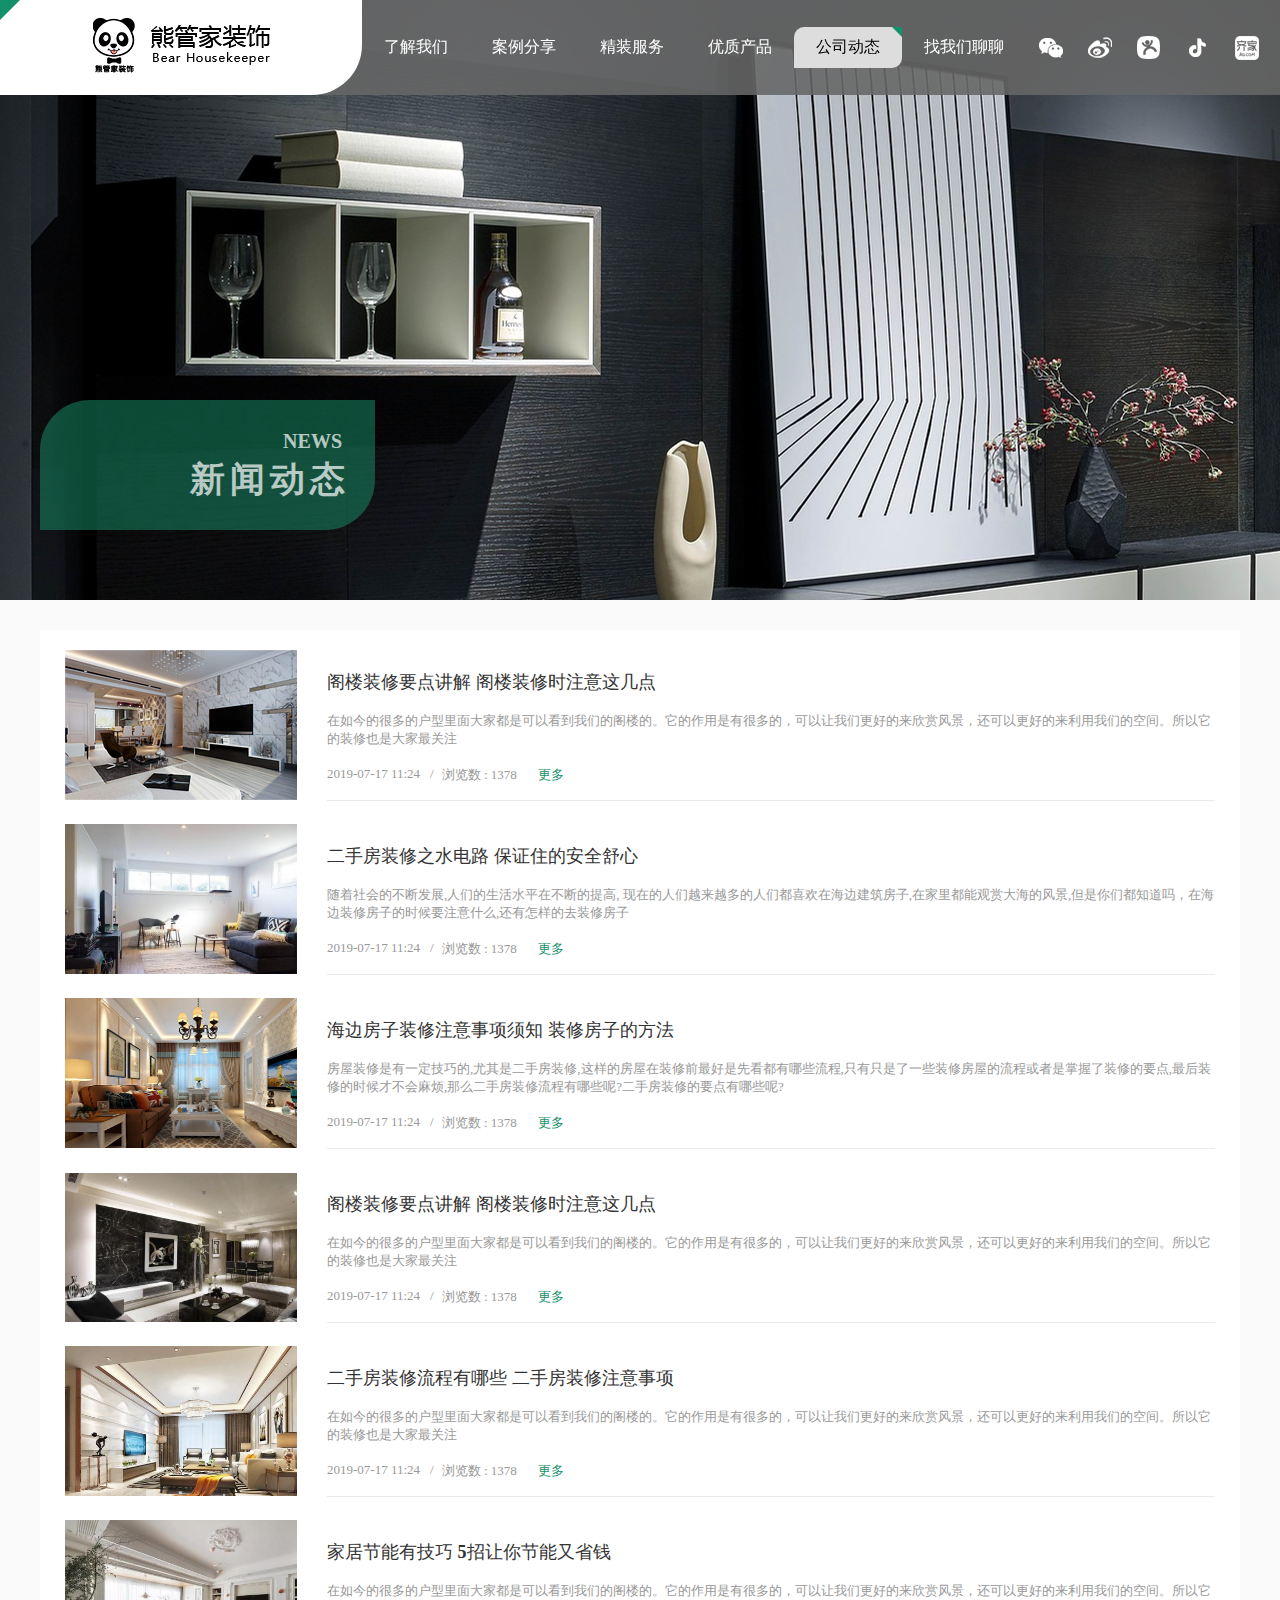
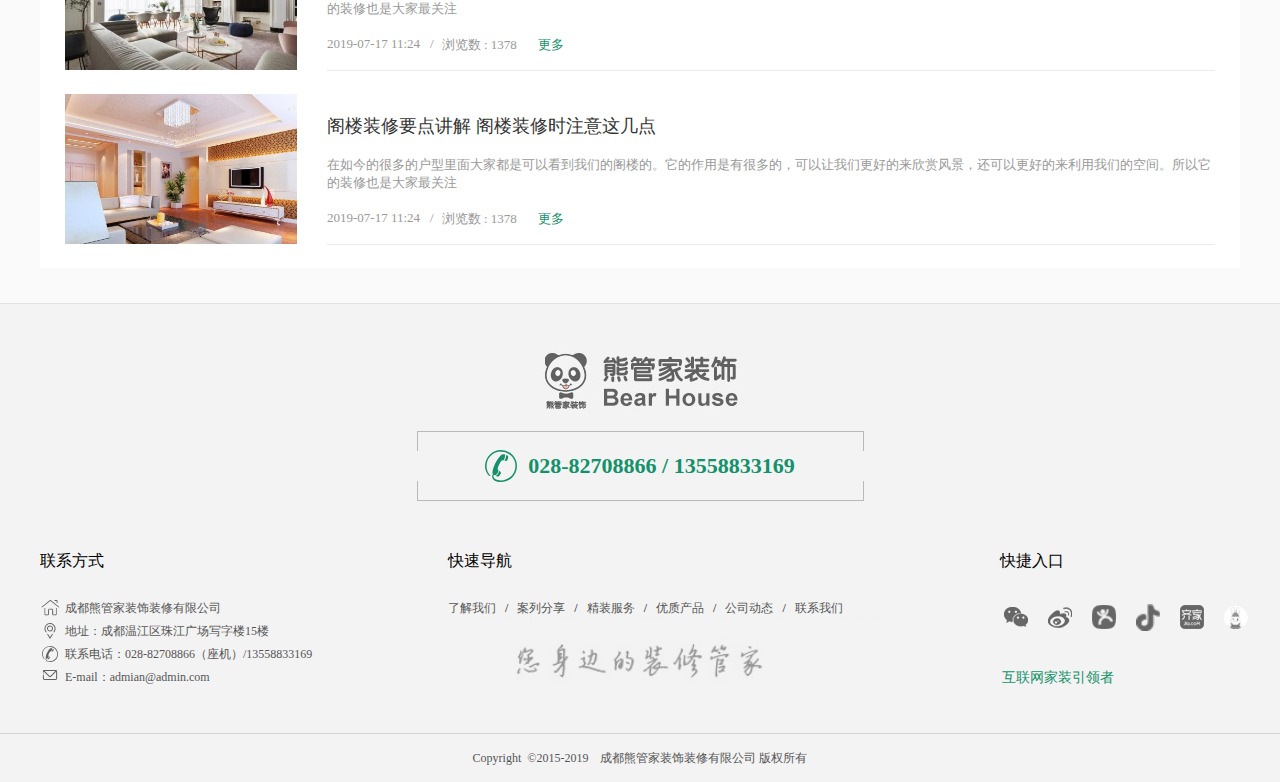
<file: xwdt.html>
<!DOCTYPE html>
<html>
	<head>
		<meta charset="utf-8">
		<meta http-equiv="X-UA-Compatible" content="IE=edge">
    	<meta name="viewport" content="width=device-width, initial-scale=1.0">
		<title>公司动态</title>
		<link rel="stylesheet" href="./css/xwdt.css">
		<link rel="stylesheet" href="css/all.css">
	</head>
	<body>
		<div class="QJ">
			<div class="header">
				<div class="header-fixed">
					<div class="header-top">
						<div class="header-logo">
							<a href="index.html">
								<img src="./img/aboutUs/header/logo.png" alt="">
							</a>
						</div>
						<div class="header-nav">
							<ul>
								<li><a href="aboutUs.html" target="_parent" class="">了解我们</a></li>
								<li><a href="case.html" target="_parent" class="">案例分享</a></li>
								<li><a href="" target="_parent" style="pointer-events:none" class="">精装服务</a></li>
								<li><a href="" target="_parent" style="pointer-events:none" class="">优质产品</a></li>
								<li><a href="xwdt.html" target="_parent" class="about-us">公司动态</a></li>
								<li><a href="lxwm.html" target="_parent" class="">找我们聊聊</a></li>
							</ul>
						</div>
						<div class="header-app">
							<ul>
								<li class="weixin">
									<a href="" class="header-back1"></a>
									<div class="header-weixin">
									   <div class="header-weixin-img">
										<img src="./img/aboutUs/header/下载.png" alt="">
										<p class="header-weixin-text">扫一扫微信</p>
									</div>
									</div>
								</li>
								<li>
									<a href="" class="header-back2"></a>
								</li>
								<li>
									<a href="" class="header-back3"></a>
								</li>
								<li>
									<a href="" class="header-back4"></a>
								</li>
								<li>
									<a href="" class="header-back5"></a>
								</li>
								<li>
									<a href="" class="header-back6"></a>
								</li>
							</ul>
						</div>
					</div>
				</div>
			</div>
			<div class="tp">
				<div class="bjt">
					<div class="bjt_box">
						<div class="tit">
							<span>NEWS</span>
							<div>新闻动态</div>
						</div>
					</div>
				</div>
			</div>
			<div class="in">
				<ul class="Nr">
					<li class="Nr_box">
						<a href="./xwxq.html">
							<div class="Box_one">
								<div class="Lg">
									<img src="./img/t1.png" alt="">
								</div>
								<div class="Rt">
									<span class="Rt-tit">阁楼装修要点讲解 阁楼装修时注意这几点</span>
									<div class="Rt_two">
										<span>在如今的很多的户型里面大家都是可以看到我们的阁楼的。它的作用是有很多的，可以让我们更好的来欣赏风景，还可以更好的来利用我们的空间。所以它的装修也是大家最关注</span>
										<div class="Rt_tub">
											<span>2019-07-17 11:24</span>/
											<span>浏览数 : 1378</span>
											<span>更多</span>
										</div>
									</div>
								</div>
							</div>
						</a>
						
					</li>
					<li class="Nr_box">
						<a href="./xwxq.html">
							<div class="Box_one">
								<div class="Lg">
									<img src="./img/t2.png" alt="">
								</div>
								<div class="Rt">
									<span class="Rt-tit">二手房装修之水电路 保证住的安全舒心</span>
									<div class="Rt_two">
										<span>随着社会的不断发展,人们的生活水平在不断的提高,
											现在的人们越来越多的人们都喜欢在海边建筑房子,在家里都能观赏大海的风景,但是你们都知道吗，在海边装修房子的时候要注意什么,还有怎样的去装修房子</span>
										<div class="Rt_tub">
											<span>2019-07-17 11:24</span>/
											<span>浏览数 : 1378</span>
											<span>更多</span>
										</div>
									</div>
								</div>
							</div>
						</a>
					</li>
					<li class="Nr_box">
						<a href="./xwxq.html">
							<div class="Box_one">
								<div class="Lg">
									<img src="./img/t3.png" alt="">
								</div>
								<div class="Rt">
									<span class="Rt-tit">海边房子装修注意事项须知 装修房子的方法</span>
									<div class="Rt_two">
										<span>房屋装修是有一定技巧的,尤其是二手房装修,这样的房屋在装修前最好是先看都有哪些流程,只有只是了一些装修房屋的流程或者是掌握了装修的要点,最后装修的时候才不会麻烦,那么二手房装修流程有哪些呢?二手房装修的要点有哪些呢?</span>
										<div class="Rt_tub">
											<span>2019-07-17 11:24</span>/
											<span>浏览数 : 1378</span>
											<span>更多</span>
										</div>
									</div>
								</div>
							</div>
						</a>
					</li>
					<li class="Nr_box">
						<a href="./xwxq.html">
							<div class="Box_one">
								<div class="Lg">
									<img src="./img/t4.png" alt="">
								</div>
								<div class="Rt">
									<span class="Rt-tit">阁楼装修要点讲解 阁楼装修时注意这几点</span>
									<div class="Rt_two">
										<span>在如今的很多的户型里面大家都是可以看到我们的阁楼的。它的作用是有很多的，可以让我们更好的来欣赏风景，还可以更好的来利用我们的空间。所以它的装修也是大家最关注</span>
										<div class="Rt_tub">
											<span>2019-07-17 11:24</span>/
											<span>浏览数 : 1378</span>
											<span>更多</span>
										</div>
									</div>
								</div>
							</div>
						</a>
					</li>
					<li class="Nr_box">
						<a href="./xwxq.html">
							<div class="Box_one">
								<div class="Lg">
									<img src="./img/t5.png" alt="">
								</div>
								<div class="Rt">
									<span class="Rt-tit">二手房装修流程有哪些 二手房装修注意事项</span>
									<div class="Rt_two">
										<span>在如今的很多的户型里面大家都是可以看到我们的阁楼的。它的作用是有很多的，可以让我们更好的来欣赏风景，还可以更好的来利用我们的空间。所以它的装修也是大家最关注</span>
										<div class="Rt_tub">
											<span>2019-07-17 11:24</span>/
											<span>浏览数 : 1378</span>
											<span>更多</span>
										</div>
									</div>
								</div>
							</div>
						</a>
					</li>
					<li class="Nr_box">
						<a href="./xwxq.html">
							<div class="Box_one">
								<div class="Lg">
									<img src="./img/t6.png" alt="">
								</div>
								<div class="Rt">
									<span class="Rt-tit">家居节能有技巧 5招让你节能又省钱</span>
									<div class="Rt_two">
										<span>在如今的很多的户型里面大家都是可以看到我们的阁楼的。它的作用是有很多的，可以让我们更好的来欣赏风景，还可以更好的来利用我们的空间。所以它的装修也是大家最关注</span>
										<div class="Rt_tub">
											<span>2019-07-17 11:24</span>/
											<span>浏览数 : 1378</span>
											<span>更多</span>
										</div>
									</div>
								</div>
							</div>
						</a>
					</li>
					<li class="Nr_box">
						<a href="./xwxq.html">
							<div class="Box_one">
								<div class="Lg">
									<img src="./img/t7.png" alt="">
								</div>
								<div class="Rt">
									<span class="Rt-tit">阁楼装修要点讲解 阁楼装修时注意这几点</span>
									<div class="Rt_two">
										<span>在如今的很多的户型里面大家都是可以看到我们的阁楼的。它的作用是有很多的，可以让我们更好的来欣赏风景，还可以更好的来利用我们的空间。所以它的装修也是大家最关注</span>
										<div class="Rt_tub">
											<span>2019-07-17 11:24</span>/
											<span>浏览数 : 1378</span>
											<span>更多</span>
										</div>
									</div>
								</div>
							</div>
						</a>
					</li>
				</ul>

			</div>
			<!-- 尾部公共样式 start -->

			<footer class="fot_box">
				<div class="fot_tup">
					<div class="ft_box">
						<div class="ft_log">
							<a href="./index.html">
								<img src="./img/log.png" alt="">
							</a>
						</div>
						<div class="ft_phone">
							<div class="ft_dh">
								<img src="./img/dianh.png" alt="">
								<span>028-82708866 / 13558833169</span>
							</div>
						</div>
						<div class="ft_lxfs">
							<div class="ft_l">
								<span class="ft_l_t">联系方式</span>
								<ul>
									<li>
										<div><img src="./img/home.png" alt=""></div>
										<span>成都熊管家装饰装修有限公司</span>
									</li>
									<li>
										<div><img src="./img/address.png" alt=""></div>
										<span>地址：成都温江区珠江广场写字楼15楼</span>
									</li>
									<li>
										<div><img src="./img/phone.png" alt=""></div>
										<span>联系电话：028-82708866（座机）/13558833169</span>
									</li>
									<li>
										<div><img src="./img/email.png" alt=""></div>
										<span>E-mail：admian@admin.com</span>
									</li>
								</ul>
							</div>
							<div class="ft_c">
								<span class="ft_l_t">快速导航</span>
								<ul>
									<li><a href="./aboutUs.html">了解我们</a>/</li>
									<li><a href="./case.html">案列分享</a>/</li>
									<li><a href="">精装服务</a>/</li>
									<li><a href="">优质产品</a>/</li>
									<li><a href="./xwdt.html">公司动态</a>/</li>
									<li><a href="./lxwm.html">联系我们</a></li>
								</ul>
								<div>
									<img src="./img/footer/txt.png" alt="">
								</div>
							</div>
							<div class="ft_r">
								<span class="ft_l_t">快捷入口</span>
								<table>
									<tr>
										<td class="ftr_one">
											<img src="./img/footer/weixin.png" alt="" class="wx">
											<div class="ewm">
												<div class="ewm_img">
													<img src="./img/ewm.jpg" alt="">
												</div>
											</div>
										</td>
										<td class="ftr_two"><img src="./img/footer/weibo.png" alt=""></td>
										<td class="ftr_three"><img src="./img/footer/people.png" alt=""></td>
										<td class="ftr_four"><img src="./img/footer/music.png" alt=""></td>
										<td class="ftr_five"><img src="./img/footer/qijia.png" alt=""></td>
										<td class="ftr_six"><img src="./img/footer/tutu.png" alt=""></td>
									</tr>
									<tr>
										<td><a href="aboutUs.html">互联网家装引领者</a></td>
									</tr>
								</table>
							</div>
						</div>
					</div>
				</div>
				<hr>
				<div class="fot_tub">
					<span>Copyright</span><span>&copy;2015-2019</span><span>成都熊管家装饰装修有限公司 版权所有</span>
				</div>
			</footer>
		
			<!-- 尾部公共样式 start -->
	</body>
</html>
</file>
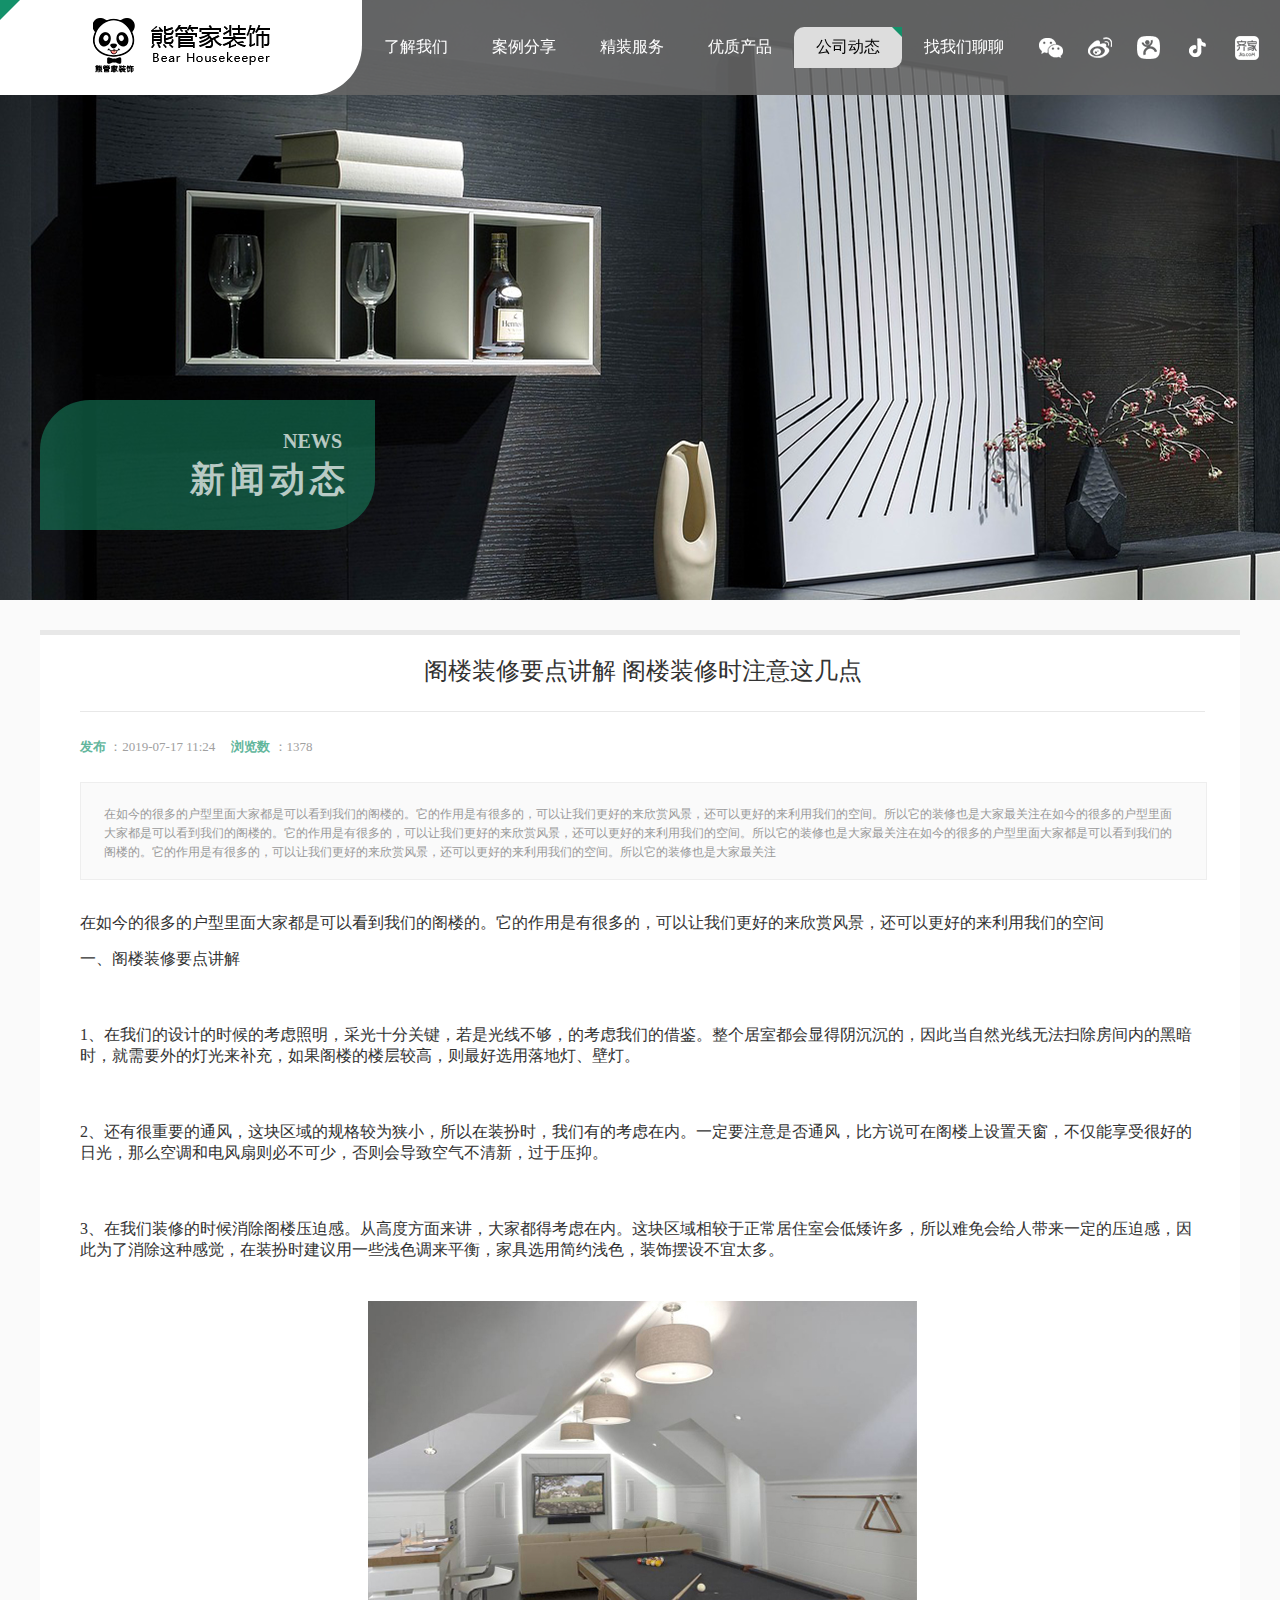
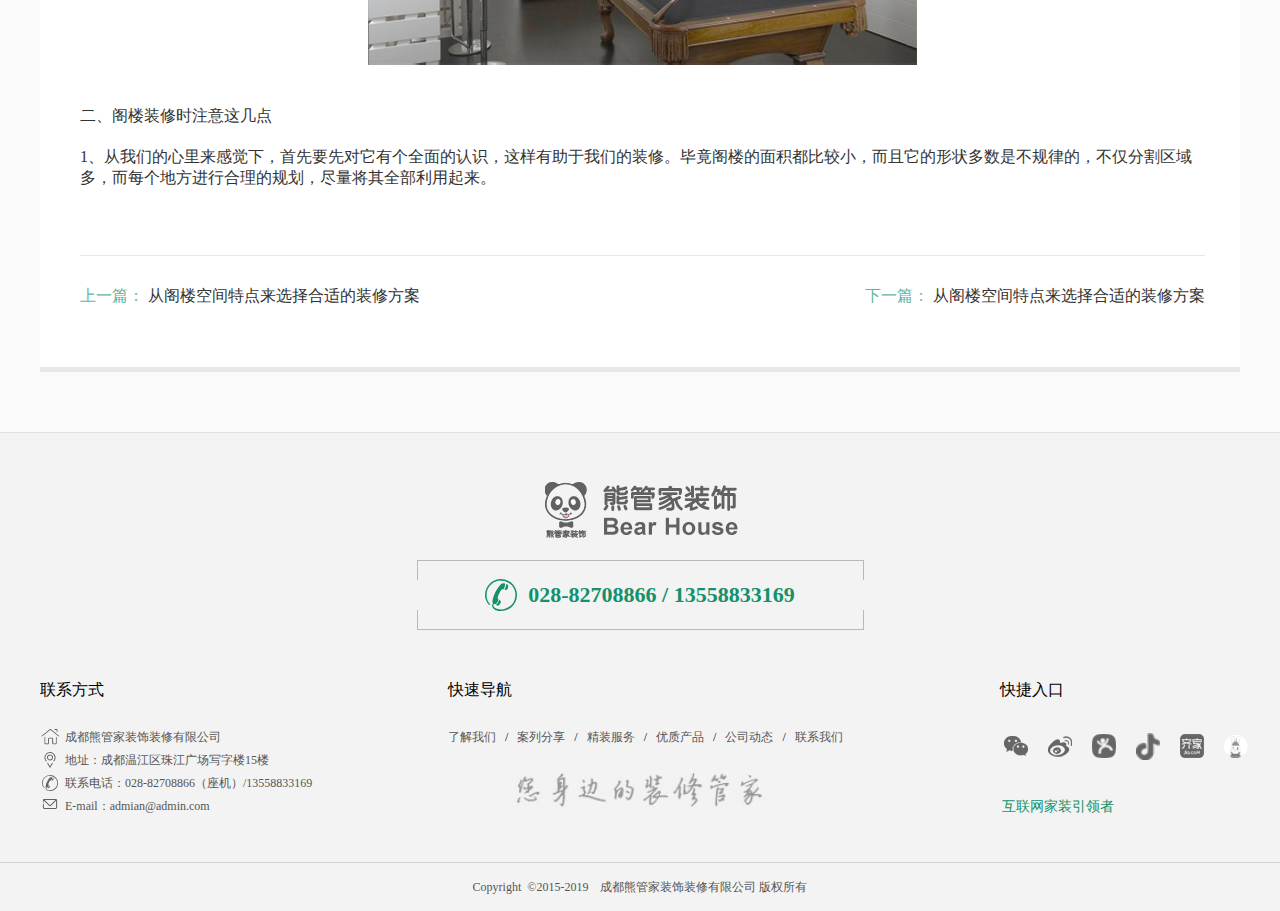
<file: xwxq.html>
<!DOCTYPE html>
<html>
	<head>
		<meta charset="utf-8">
		<meta http-equiv="X-UA-Compatible" content="IE=edge">
    	<meta name="viewport" content="width=device-width, initial-scale=1.0">
		<title>动态详情</title>
		<link rel="stylesheet" href="./css/xwdt.css">
		<link rel="stylesheet" href="./css/xwxq.css">
		<link rel="stylesheet" href="css/all.css">
	</head>
	<body>
		<div class="QJ">
			<div class="header">
				<div class="header-fixed">
					<div class="header-top">
						<div class="header-logo">
							<a href="index.html">
								<img src="./img/aboutUs/header/logo.png" alt="">
							</a>
						</div>
						<div class="header-nav">
							<ul>
								<li><a href="aboutUs.html" target="_parent" class="">了解我们</a></li>
								<li><a href="case.html" target="_parent" class="">案例分享</a></li>
								<li><a href="" target="_parent" style="pointer-events:none" class="">精装服务</a></li>
								<li><a href="" target="_parent" style="pointer-events:none" class="">优质产品</a></li>
								<li><a href="xwdt.html" target="_parent" class="about-us">公司动态</a></li>
								<li><a href="lxwm.html" target="_parent" class="">找我们聊聊</a></li>
							</ul>
						</div>
						<div class="header-app">
							<ul>
								<li class="weixin">
									<a href="" class="header-back1"></a>
									<div class="header-weixin">
									   <div class="header-weixin-img">
										<img src="./img/aboutUs/header/下载.png" alt="">
										<p class="header-weixin-text">扫一扫微信</p>
									</div>
									</div>
								</li>
								<li>
									<a href="" class="header-back2"></a>
								</li>
								<li>
									<a href="" class="header-back3"></a>
								</li>
								<li>
									<a href="" class="header-back4"></a>
								</li>
								<li>
									<a href="" class="header-back5"></a>
								</li>
								<li>
									<a href="" class="header-back6"></a>
								</li>
							</ul>
						</div>
					</div>
				</div>
			</div>
			<div class="tp">
				<div class="bjt">
					<div class="bjt_box">
						<div class="tit">
							<span>NEWS</span>
							<div>新闻动态</div>
						</div>
					</div>
				</div>
			</div>
			<div class="inee">
				<div class="Nr">
					<div class="xq_box">
						<div class="xq_tit">
							<span>阁楼装修要点讲解 阁楼装修时注意这几点</span>
						</div>
						<div class="xq_time">
							<div>
								<span>发布</span>
								<span>：2019-07-17 11:24</span>
							</div>
							<div>
								<span>浏览数</span>
								<span>：1378</span>
							</div>
						</div>
						<div class="xq_txt">
							<div>
								<span>在如今的很多的户型里面大家都是可以看到我们的阁楼的。它的作用是有很多的，可以让我们更好的来欣赏风景，还可以更好的来利用我们的空间。所以它的装修也是大家最关注在如今的很多的户型里面大家都是可以看到我们的阁楼的。它的作用是有很多的，可以让我们更好的来欣赏风景，还可以更好的来利用我们的空间。所以它的装修也是大家最关注在如今的很多的户型里面大家都是可以看到我们的阁楼的。它的作用是有很多的，可以让我们更好的来欣赏风景，还可以更好的来利用我们的空间。所以它的装修也是大家最关注</span>
							</div>
						</div>
						<div class="xq_nr">
							<div class="xn_box">
								<span class="xnb_txt">在如今的很多的户型里面大家都是可以看到我们的阁楼的。它的作用是有很多的，可以让我们更好的来欣赏风景，还可以更好的来利用我们的空间</span>
								<p class="p_tup">一、阁楼装修要点讲解</p>
								<div class="xn_zt">
									<span>1、在我们的设计的时候的考虑照明，采光十分关键，若是光线不够，的考虑我们的借鉴。整个居室都会显得阴沉沉的，因此当自然光线无法扫除房间内的黑暗时，就需要外的灯光来补充，如果阁楼的楼层较高，则最好选用落地灯、壁灯。</span>
								</div>
								<div class="xn_zt">
									<span>2、还有很重要的通风，这块区域的规格较为狭小，所以在装扮时，我们有的考虑在内。一定要注意是否通风，比方说可在阁楼上设置天窗，不仅能享受很好的日光，那么空调和电风扇则必不可少，否则会导致空气不清新，过于压抑。</span>
								</div>
								<div>
									<span>3、在我们装修的时候消除阁楼压迫感。从高度方面来讲，大家都得考虑在内。这块区域相较于正常居住室会低矮许多，所以难免会给人带来一定的压迫感，因此为了消除这种感觉，在装扮时建议用一些浅色调来平衡，家具选用简约浅色，装饰摆设不宜太多。</span>
								</div>
								<div class="xn_tp">
									<img src="./img/pct.png" alt="">
								</div>
								<p class="p_tub">二、阁楼装修时注意这几点</p>
								<div class="xt_tub">
									<span>1、从我们的心里来感觉下，首先要先对它有个全面的认识，这样有助于我们的装修。毕竟阁楼的面积都比较小，而且它的形状多数是不规律的，不仅分割区域多，而每个地方进行合理的规划，尽量将其全部利用起来。</span>
								</div>
							</div>
						</div>
						<div class="fy">
							<a href="">
								<div class="fy_box">
									<span>上一篇：</span>
									<span>从阁楼空间特点来选择合适的装修方案</span>
								</div>
							</a>
							<a href="">
								<div class="fy_box">
									<span>下一篇：</span>
									<span>从阁楼空间特点来选择合适的装修方案</span>
								</div>
							</a>
						</div>
					</div>
				</div>

			</div>
			<!-- 尾部公共样式 start -->

			<footer class="fot_box">
				<div class="fot_tup">
					<div class="ft_box">
						<div class="ft_log">
							<a href="./index.html">
								<img src="./img/log.png" alt="">
							</a>
						</div>
						<div class="ft_phone">
							<div class="ft_dh">
								<img src="./img/dianh.png" alt="">
								<span>028-82708866 / 13558833169</span>
							</div>
						</div>
						<div class="ft_lxfs">
							<div class="ft_l">
								<span class="ft_l_t">联系方式</span>
								<ul>
									<li>
										<div><img src="./img/home.png" alt=""></div>
										<span>成都熊管家装饰装修有限公司</span>
									</li>
									<li>
										<div><img src="./img/address.png" alt=""></div>
										<span>地址：成都温江区珠江广场写字楼15楼</span>
									</li>
									<li>
										<div><img src="./img/phone.png" alt=""></div>
										<span>联系电话：028-82708866（座机）/13558833169</span>
									</li>
									<li>
										<div><img src="./img/email.png" alt=""></div>
										<span>E-mail：admian@admin.com</span>
									</li>
								</ul>
							</div>
							<div class="ft_c">
								<span class="ft_l_t">快速导航</span>
								<ul>
									<li><a href="./aboutUs.html">了解我们</a>/</li>
									<li><a href="./case.html">案列分享</a>/</li>
									<li><a href="">精装服务</a>/</li>
									<li><a href="">优质产品</a>/</li>
									<li><a href="./xwdt.html">公司动态</a>/</li>
									<li><a href="./lxwm.html">联系我们</a></li>
								</ul>
								<div>
									<img src="./img/footer/txt.png" alt="">
								</div>
							</div>
							<div class="ft_r">
								<span class="ft_l_t">快捷入口</span>
								<table>
									<tr>
										<td class="ftr_one">
											<img src="./img/footer/weixin.png" alt="" class="wx">
											<div class="ewm">
												<div class="ewm_img">
													<img src="./img/ewm.jpg" alt="">
												</div>
											</div>
										</td>
										<td class="ftr_two"><img src="./img/footer/weibo.png" alt=""></td>
										<td class="ftr_three"><img src="./img/footer/people.png" alt=""></td>
										<td class="ftr_four"><img src="./img/footer/music.png" alt=""></td>
										<td class="ftr_five"><img src="./img/footer/qijia.png" alt=""></td>
										<td class="ftr_six"><img src="./img/footer/tutu.png" alt=""></td>
									</tr>
									<tr>
										<td><a href="aboutUs.html">互联网家装引领者</a></td>
									</tr>
								</table>
							</div>
						</div>
					</div>
				</div>
				<hr>
				<div class="fot_tub">
					<span>Copyright</span><span>&copy;2015-2019</span><span>成都熊管家装饰装修有限公司 版权所有</span>
				</div>
			</footer>
		
			<!-- 尾部公共样式 start -->
	</body>
	<script src="js/all.js"></script>
</html>
</file>
<file: css/index.css>
* {
    padding: 0;
    margin: 0;
    list-style: none;
    text-decoration: none;
}

header {
    width: 100%;
    height: 1080px;
    position: relative;
}

header > img {
    width: 100%;
    height: 100%;
    position: absolute;
    top: 0;
    left: 0;
    z-index: -1;
    object-fit: cover;
}

.nav_banner {
    color: #fff;
    height: 1080px;
    width: 300px;
    background-color: rgba(0, 0, 0, 0.5);
    display: flex;
    flex-direction: column;
    align-items: center;
}

.nav_banner > a {
    width: 100%;
}

.nav_banner .nav_logo {
    margin-top: 134px;
    display: flex;
    align-items: center;
    height: 96px;
    width: 100%;
    background-color: #fff;
    border-bottom: 3px solid #37a180;
    position: relative;
}

.nav_banner .nav_logo > img {
    margin-left: 53px;
}

.nav_logo > i {
    height: 0;
    width: 0;
    border-top: 6px solid #14916a;
    border-right: 6px solid #14916a;
    border-bottom: 6px solid transparent;
    border-left: 6px solid transparent;
    position: absolute;
    right: 0;
    top: 0;
}

.nav_banner .nav_list {
    margin-top: 60px;
    margin-bottom: 70px;
}

.nav_banner .nav_list ul li {
    margin-bottom: 20px;
    border-radius: 10px 0 10px 0;
    text-align: left;
    cursor: pointer;
}

.nav_banner .nav_list ul li > a {
    display: block;
    padding: 13px 33px 10px 33px;
}

.nav_banner .nav_list ul li > a:link{
    color: #fff;
}

.nav_banner .nav_list ul li > a:visited{
    color: #fff;
}

.nav_banner .nav_list ul li:nth-child(1) > a {
    color: #14916a;
}

.nav_banner .nav_list ul li:nth-child(1){
    background-color: #fff;
}

.nav_banner .nav_list ul li:hover {
    background-color: #fff;
}

.nav_banner .nav_list ul li:hover > a {
    color: #14916a;
}

.nav_banner .nav_tel {
    display: flex;
    align-items: center;
    border: 1px solid rgba(255, 255, 255, 0.3);
    padding: 15px 30px 11px 20px;
}

.nav_banner .nav_tel > div {
    margin-left: 16px;
    display: flex;
    flex-direction: column;
    font-weight: bold;
}

.nav_banner .nav_icon {
    margin-top: 18px;
    margin-left: 28px;
    margin-right: 28px;
    position: relative;
}

.nav_icon > div {
    display: inline-block;
}

.nav_banner .nav_icon > span:nth-child(1) {
    margin-left: 0;
}

.nav_banner .nav_icon .nav_icon_wx:hover .nav_icon_ewm {
    display: block;
}

.nav_banner .nav_icon .nav_icon_wx span{
    background: url('../img/wx.png') no-repeat;
    width: 27px;
    height: 27px;
    display: inline-block;
}

.nav_banner .nav_icon .nav_icon_wx:hover span {
    background-image: url('../img/footer/wx.png');
}

.nav_banner .nav_icon .nav_icon_wx {
    cursor: pointer;
}

.nav_banner .nav_icon > span {
    margin-left: 11px;
    cursor: pointer;
    width: 27px;
    height: 25px;
    display: inline-block;
    background-repeat: no-repeat !important;
}

.nav_banner .nav_icon > span:nth-child(2) {
    background: url('../img/wb.png');
}

.nav_banner .nav_icon > span:nth-child(2):hover {
    background: url('../img/footer/wb.png');
}

.nav_banner .nav_icon > span:nth-child(3) {
    background: url('../img/dzdp.png');
}

.nav_banner .nav_icon > span:nth-child(3):hover {
    background: url('../img/footer/sh.png');
}

.nav_banner .nav_icon > span:nth-child(4) {
    background: url('../img/dy.png');
}

.nav_banner .nav_icon > span:nth-child(4):hover {
    background: url('../img/footer/yy.png');
}

.nav_banner .nav_icon > span:nth-child(5) {
    background: url('../img/qj.png');
}

.nav_banner .nav_icon > span:nth-child(5):hover {
    background: url('../img/footer/jq.png');
}

.nav_banner .nav_icon > span:nth-child(6) {
    background: url('../img/tbt.png');
}

.nav_banner .nav_icon > span:nth-child(6):hover {
    background: url('../img/footer/greentu.png');
}

.nav_banner .nav_icon .nav_icon_ewm {
    position: absolute;
    top: 40px;
    display: none;
}

.nav_banner .nav_icon .nav_icon_ewm i {
    height: 0;
    width: 0;
    position: absolute;
    top: -20px;
    border-top: 10px solid transparent;
    border-bottom: 10px solid #fff;
    border-left: 10px solid transparent;
    border-right: 10px solid transparent;
}

header .nav_dian {
    position: absolute;
    bottom: 73px;
    left: 50%;
    transform: translateX(-50%);
}

header .nav_dian > span:nth-child(1) {
    margin-left: 0;
    background-color: #14916a;
}

header .nav_dian > span {
    display: inline-block;
    margin-left: 15px;
    height: 10px;
    width: 10px;
    border-radius: 50%;
    background-color: #fff;
}

header .nav_dian > span:hover {
    background-color: #14916a;
    cursor: pointer;
}

main {
    padding: 107px 0 73px 0;
    display: flex;
    flex-direction: column;
    justify-content: center;
    align-items: center;
    background-image: url('../img/main_bg.png');
}

main > div {
    width: 1200px;
}

main .main_top {
    display: flex;
    justify-content: space-between;
}

main .main_top .main_top_l {
    width: 486px;
    position: relative;
}

main .main_top .main_top_l .main_top_tit,.main_bottom_tit {
    padding-left: 11px;
    border-left: 7px solid;
    height: 47px;
    border-image: linear-gradient(to top, #14916a, #16da9d) 1;
}

main .main_top .main_top_l .main_top_tit > h1,.main_bottom_tit > h1 {
    color: #333;
    font-size: 32px;
    height: 32px;
    display: flex;
    align-items: self-end;
}

main .main_top .main_top_l .main_top_tit > h6,.main_bottom_tit > h6 {
    color: #a5a5a5;
    font-size: 14px;
    display: flex;
    align-items: self-start;
    height: 14px;
}

.main_top .main_top_l .main_top_cont {
    margin-top: 61px;
    font-size: 16px;
    line-height: 35px;
}

.main_top .main_top_l .main_top_btn {
    color: #14916a;
    font-weight: bold;
    border-radius: 30px;
    padding: 10px 26px;
    background-color: #fff;
    box-shadow: 5px 5px 5px #c1c1c1,
                -5px -5px 7px inset #cfcfcf;
    font-size: 25px;
    position: absolute;
    bottom: 41px;
    right: 6px;
    cursor: pointer;
}

.main_top .main_top_l .main_top_btn:active {
    background-color: #eaeaea;
    color: #19654d;
}

.main_top .main_top_l .main_top_btn > i {
    display: inline-block;
    background: url('../img//main__top_btn.png') no-repeat;
    width: 8px;
    height: 10px;
    vertical-align: middle;
}

.main_top .main_top_r {
    display: flex;
    align-items: center;
    justify-content: center;
    width: 673px;
    height: 462px;
    box-shadow: 0 0 10px 5px #eaeaea;
    position: relative;
}

.main_top .main_top_r > i {
    flex-shrink: 0;
    height: 5px;
    width: 100%;
    display: block;
    background-color: #16b685;
    position: absolute;
    bottom: 0;
}

main .main_bottom {
    margin-top: 108px;
}

.main_bottom .main_bottom_cont {
    margin-top: 48px;
}

.main_bottom .main_bottom_cont ul {
    display: flex;
}

.main_bottom .main_bottom_cont ul li{
    margin-left: 8px;
    position: relative;
    overflow: hidden;
    width: 290px;
    height: 220px;
}

.main_bottom .main_bottom_cont ul li a {
    text-decoration: none;
}

.main_bottom .main_bottom_cont ul li:hover {
    text-decoration: none;
    box-shadow: 0 5px 10px 2px #c1c1c1;
}

.main_bottom .main_bottom_cont ul li a img {
    width: 290px;
    height: 220px;
}

.main_bottom .main_bottom_cont  ul li .main_b_cont_info {
    position: absolute;
    flex-direction: column;
    width: 290px;
    bottom: 0;
    background-color: rgba(6, 144, 101, 0.85);
    color: #fff;
    padding: 14px 0 12px 12px;
    box-sizing: border-box;
    transform: translateY(75px);
    transition: transform 0.2s linear;
}

.main_bottom .main_bottom_cont ul li:hover .main_b_cont_info {
    transform: translateY(0);
}

.main_bottom .main_bottom_cont ul li .main_b_cont_info > p {
    font-size: 20px;
}

.main_bottom .main_bottom_cont ul li .main_b_cont_info > span {
    font-size: 12px;
    opacity: 0.8;
}

/* 尾部公共样式 start */

.footer{
	width: 100%;
	position: relative;
	background-color: rgb(243,243,243);
	display: flex;
}

.footer_box{
	width: 75rem;
	position: relative;
	margin-top: 2.5rem;
	margin-left: auto;
	margin-right:auto;
}

.bottom_log img{
	display: block;
	margin-left: auto;
	margin-right: auto;
	margin-bottom: 1.25rem;
}

.W_box {
	width: 490px;
	height: 70px;
	display: flex;
	border: 1px #b9b9b9 solid;
	justify-content: center;
	align-items: center;
	margin-left: auto;
	margin-right: auto;
	margin-bottom: 1.25rem;
}

.N_box{
	width: 100%;
	height: 2rem;/* 32px */
	position: absolute;
	display: flex;
	justify-content: center;
	align-items: center;
	background-color: #f3f3f3;
	font-size: 20px;
}

.N_box img{
	margin-right: 12px;
}

.N_box span{
	color: #14916a;
}

.address ul{
	width:75rem;
}


.address ul li:nth-child(1),.address ul li:nth-child(2){
	float: left;
	width: 28%;
	margin-right: 118px;
}

.address ul li .li_one{
	display: block;
	font-size: 18px;
	font-weight: 600;
	margin-bottom: 25px;
}

.li_box{
	height: 1.25rem;
	color: #555555;
	margin-bottom:7px;
	font-size: 12px;
	
}

.t{
	margin-left: 3px;
}

.li_box:nth-child(2) span{
	margin-left: 2px;
}

.li_box span{
	margin-left: 5px;
}

.txt_two{
	font-size: 12px;
	color: #555555;
}

.im_button img{
	width: 400px;
	overflow: hidden;
	display: block;
	float: left;
	margin-left:-20px ;
}

.address ul li:nth-child(3){
	float: left;
	margin-left: 10px;
}

.slt span{
	margin-right: 20px;
}

.slt div{
	margin-top: 15px;
	color: #14916a;
	font-size: 15px;
}

.bot{
	position: relative;
	padding: 20px;
	font-size: 14px;
	text-align: center;
	color: #555555;
	border-top:1px #cdcdcd solid;
	background-color:rgb(243,243,243) ;
}

.bot span{
	margin: 0 5px 0 10px;
}

/* 尾部公共样式 end */
</file>
<file: css/all.css>
* {
    font-family: '微软雅黑';
}

#bottom_log {
    cursor: pointer;
}

.header-logo {
    cursor: pointer;
}

.N_box > span {
    font-weight: 600;
}

.slt span img {
    cursor: pointer;
}

.fy a:hover .fy_box{
    color: #62b69c;
    text-decoration: underline;
}

.header-nav ul li {
    cursor: pointer;
}


/* 尾部公共样式 start */

.fot_box{
    width: 100%;
    position: relative;
    border-top: 1px #e1e1e1 solid;
    background-color: rgb(243, 243, 243);
}

.fot_tup{
    width: 1200px;
    margin: 0 auto;
}

.ft_box{
    margin: 42px 0 20px 0;
}

.ft_log{
    width: 195px;
    height: 65px;
    display: block;
    margin-left: auto;
    margin-right: auto;
    margin-bottom: 20px;
}

.ft_phone{
    width: 445px;
    height: 68px;
    border: 1px #b9b9b9 solid;
    display: flex;
    justify-content: center;
    align-items: center;
    color: #14916a;
    margin-left: auto;
    margin-right: auto;
    margin-bottom: 50px;
}

.ft_dh{
    width: 100%;
    height: 30px;
    position: absolute;
    display: flex;
    justify-content: center;
    align-items: center;
    background-color:rgb(243, 243, 243);
}

.ft_dh img{
    margin-right: 11px;
}

.ft_dh span{
    font-size: 22px;
    font-weight: 600;
}

.ft_lxfs{
    width: 100%;
    display: flex;
    font-size: 12px;
}

.ft_l{
    width: 34%;
}

.ft_r{
    position: relative;
    width: 20%;
}

.ft_c{
    flex: 1;
}

.ft_l_t{
    display: inline-block;
    font-size: 16px;
    margin-bottom: 28px;
    color: #000000;
}

.ft_l ul li{
    display: flex;
}

.ft_l ul li div{
    width: 20px;
    height: 20px;
    text-align: center;
    margin: 0 5px 3px 0;
}

.ft_l ul li span{
    color: #555555;
}

.ft_l ul li:hover span{
    color: #14916a;
    cursor: pointer;
}

.ft_c ul{
    display: flex;
}

.ft_c ul li{
    padding-right: 9px;
}

.ft_c ul li a{
    color: #555555;
    margin-right: 9px;
}

.ft_c ul li:hover a{
    color: #14916a;
    text-decoration: underline;
}

.ft_r table tr:first-child{
    display: block;
    margin-bottom: 30px;
}

.ft_r table tr td img{
    margin-right: 18px;
    cursor: pointer;
    width: 24px;
}

.ft_r table tr:last-child a{
    font-size: 14px;
    color: #14916a;
}

.ft_r table tr .ftr_one:hover>img{
    content: url(../img/footer/wx.png);
}
.ft_r table tr .ftr_two:hover img{
    content: url(../img/footer/wb.png);
}
.ft_r table tr .ftr_three:hover img{
    content: url(../img/footer/sh.png);
}
.ft_r table tr .ftr_four:hover img{
    content: url(../img/footer/yy.png);
}
.ft_r table tr .ftr_five:hover img{
    content: url(../img/footer/jq.png);
}
.ft_r table tr .ftr_six:hover img{
    content: url(../img/footer/greentu.png);
}

.ewm{
    position: absolute;
    left: -20px;
    top: 85px;
    display:none;
}

.ewm .ewm_img img{
    width: 100px;
    height: 100px;
}

.ewm_img::before{
    content: '';
    position: absolute;
    top: -20px;
    left: 35px;
    border-top: 10px solid transparent;
    border-left: 10px solid transparent;
    border-right: 10px solid transparent;
    border-bottom: 10px solid #fff;
}

.ftr_one:hover .ewm{
    display: block;
}

.fot_tub{
    display: block;
    position: relative;
    width: 100%;
    height: 48px;
    font-size: 12px;
    line-height: 48px;
    text-align: center;
    color: #555555;
}

.fot_tub span:first-child{
    margin-right: 6px;
}

.fot_tub span:nth-child(2){
    margin-right: 12px;
}

.ft_c ul li {
    cursor: pointer;
}

.ft_c ul li:nth-child(3) a {
    pointer-events: none;
}

.ft_c ul li:nth-child(4) a {
    pointer-events: none;
}

.fot_box > hr {
    height: 1px;
    border: 0;
    background-color: rgba(85,85,85,0.2);
}



/* 尾部公共样式 end */
</file>
<file: css/aboutUs.css>
/* 初始化样式 */
*{padding: 0;margin: 0;list-style: 0;}
a{text-decoration: none;}
li{list-style: none;}
.app{ overflow: hidden; min-width: 1200px;}
/* 头部 */
.header{ min-height: 600px;min-width: 100%; overflow: hidden; background: url('../img/aboutUs/header.jpg') no-repeat; background-size: cover; position: relative;}
.header-fixed{ width: 100%; position: fixed;height: 95px;background-color:rgba(102, 102, 102, 0.89); top: 0;left: 0;z-index: 999;}
.header-top{display: flex;justify-content: space-between;}

.header-logo {position: relative;width: 364px; height: 95px; background-color: #fff; display: flex; align-items: center; justify-content: center; border-bottom-right-radius: 45px; flex-shrink: 0;}

.header-logo::before { content: ""; position: absolute; display: inline-block; top: 0px; left: 0px; width: 0; height: 0px; content: ''; border-style: solid;border-width: 10px; background-color: #14916A;border-color: #fff #fff transparent transparent;transform: rotate(90deg)}

.header-nav {height: 95px; display: flex; align-items: center; font-size: 16px; color: #fff; flex-shrink: 0; padding-left: 172px;
}

.header-nav ul { display: flex;min-width: 664px;
}

.header-nav ul a { font-size: 16px; color: #fff;display: block; padding: 10px 22px;
}

.header-nav ul li { position: relative;}

.header-nav ul li:hover a::before { content: ""; position: absolute; display: inline-block; top: 0px; right: 0px; width: 0; height: 0; border-top: 10px solid #14916A; border-left: 10px solid transparent;
}

.header-nav ul li:hover a { background-color: #DDDDDD; color: #000; border-top-left-radius: 10px; border-bottom-right-radius: 10px;
}
/*  */
/* 每个页面要改的选择器.about-us */
.header-nav ul li .about-us{
    background-color: #DDDDDD;
    color: #000;
    border-top-left-radius: 10px;
    border-bottom-right-radius: 10px;
}
.header-nav ul li .about-us::before{
    content:"";
    position: absolute;
    display: inline-block;
    top: 0;
    right: 0;
    width: 0;
    height: 0;
    border-top: 10px solid #14916A;
    border-left: 10px solid transparent;
}
/* 每个页面要改的选择器.about-us */
    /* 导航第三方联系方式 */
.header-app {
    height: 95px;
    margin-right: 36px;
    display: flex;
    align-items: center;
    flex-shrink: 0;
}

.header-app ul {
    display: flex;
}

.header-app ul li a {
    display: block;
    padding: 0 12px;
    width: 25px;
    height: 25px;
}
.header-back1{
    background: url('../img/aboutUs/header/微信.png') center center  no-repeat;
    background-size: 24px 20px;
}
.header-app ul li:hover .header-back1{
    background: url('../img/aboutUs/header/wx.png') center center  no-repeat;
    background-size: 24px 20px;
}
.header-back2{
    background: url('../img/aboutUs/header/微博.png') center center  no-repeat;
    background-size: 24px 21px;
}
.header-app ul li:hover .header-back2{
    background: url('../img/aboutUs/header/wb.png') center center  no-repeat;
    background-size: 24px 21px;
}
.header-back3{
    background: url('../img/aboutUs/header/生活－大众点评.png') center center  no-repeat;
    background-size: 23px 23px;
}
.header-app ul li:hover .header-back3{
    background: url('../img/aboutUs/header/sh.png') center center  no-repeat;
    background-size: 23px 23px;
}
.header-back4{
    background: url('../img/aboutUs/header/抖音.png') center center  no-repeat;
    background-size: 17px 19px;
}
.header-app ul li:hover .header-back4{
    background: url('../img/aboutUs/header/yy.png') center center  no-repeat;
    background-size: 17px 19px;
}
.header-back5{
    background: url('../img/aboutUs/header/齐家.png') center center  no-repeat;
    background-size: 24px 24px;
}
.header-app ul li:hover .header-back5{
    background: url('../img/aboutUs/header/jq.png') center center  no-repeat;
    background-size: 24px 24px;
}
.header-back6{
    background: url('../img/aboutUs/header/土巴兔.png') center center  no-repeat;
    background-size: 26px 25px;
}
.header-app ul li:hover .header-back6{
    background: url('../img/aboutUs/header/greentu.png') center center  no-repeat;
    background-size: 26px 25px;
}
.header-app ul li {
    position: relative;
}
.header-weixin {
    width: 200px;
    height: 200px;
    background-color: #fff;
    position: absolute;
    top: 35px;
    left: 0;
    box-shadow: 2px -2px 2px #ccc;
    border-radius: 6px;
    display: none;
}
.header-weixin-img {
    width: 100%;
    height: 100%;
    display: flex;
    flex-direction: column;
    justify-content: center;
    align-items: center;
}
.header-weixin-img img {
    display: block;
}
.header-weixin-text {
    font-size: 14px;
    color: #333;
    margin: 5px 0px;
}
.header-weixin::before {
    position: absolute;
    display: inline-block;
    top: -10px;
    left: 15px;
    width: 0;
    height: 0px;
    content: '';
    border-style: solid;
    border-width: 10px;
    border-color: #fff #fff transparent transparent;
    transform: rotate(-45deg);
    box-shadow: 2px -2px 2px #ccc;
}
.weixin:hover .header-weixin {
    display: block;
}

        /* 下方的绿色盒子部分 */
.header-heart{width: 1200px;min-height: 600px;margin: 0 auto;position: relative;}
.header-title { width: 334px; height: 130px; background-color: rgba(20, 145, 106, 0.8); position: absolute; left: 2px; bottom: 78px; border-radius: 3.125rem 0 3.125rem 0;}
.header-title-text { padding: 35px 32px 32px 32px; text-align: right; color: rgba(255, 255, 255, 0.8);}
.header-title-text-english {font-size: 20px;}
.header-title-p2 {font-size: 36px;}
/* 中间内容 */
.lbw-main{min-width: 1200px;}
	/* 公司简介 */
.main-introduction{background-color: #f3f3f3;padding-top: 48px;}
.introduction-center{ width: 1200px; margin: 0 auto; overflow: hidden;}
.introduction-icon img{display: block; margin: 0 auto;}
.introduction-title{ font-size: 32px; line-height: 35px; text-align: center; margin: 8px 0px; color: #333;}
.introduction-title-english {
    border: 1px solid #e6e5e3;
    width: 180px;
    margin: 0 auto;
    text-align: center;
    line-height: 24px;
    font-size: 12px;
    margin-bottom: 22px;
}.introduct-img{ height: 472px; background: url('../img/aboutUs/001.jpg') no-repeat; background-size: cover;}
.introduct-text{ width: 324px; height: 100%; overflow: hidden; color: #fff; background: rgba(0, 0, 0, 0.5);}
.introduct-text:hover{background: #000;}
.intro-content{ margin:39px 31px 20px 31px ; padding-bottom: 20px; border-bottom: 2px solid #fff; border-bottom-color: rgba(255, 255, 255, 0.5);}
.introduct-text-title{ font-size: 27px; margin-bottom: 8px;}
.introduct-text-title-english{ font-size: 14px;}
.main-intro-text{ font-size: 14px; line-height: 30px; margin:0px 31px 0px 31px ; padding-bottom: 33px;}
.main-intro-text .text-indent{ text-indent: 2em;}
	/* 团队展示 */
.main-team{padding-top: 50px; padding-bottom: 30px;}
.team-center{width: 1200px;margin: 0 auto;}
.main-team .team-center .team-title-english{margin-bottom:18px;}
.main-team-img{width: 100%; position: relative; background: url('../img/aboutUs/002.jpg') no-repeat; height: 472px;}
.main-team-img .main-team-text {
    height: 84px;
    width: 100%;
    position: absolute;
    left: 0;
    bottom: -80px;
    background-color: rgba(0, 0, 0, 0.6);
    opacity: 0;
    transition: all 0.3s linear;
}
.main-team-img:hover .main-team-text {
    transform: translateY(-84px);
    opacity: 1;
}
.main-team-title {
    margin-top: 15px;
    font-size: 25px;
    line-height: 35px;
    text-align: center;
    color: #ffffff;
}

.main-team-title-english {
    font-size: 14px;
    color: #e3e1e1;
    text-align: center;
}
    	/* 团队展示的左右按钮 */
.team-btn{width: 40px; height: 40px; border-radius: 50%;}
.team-btn-left{ position: absolute; top: 50%; margin-top: -20px; left: -80px;  background: url('../img/aboutUs/left.png') center center no-repeat;  background-color: #14916A;}
.team-btn-right{  position: absolute;  top: 50%;  margin-top: -20px;  right: -80px;  background: url('../img/aboutUs/right.png') center center no-repeat;  background-color: #14916A;}
.team-btn-left:hover{background-color: #0be5a0;cursor: pointer;}
.team-btn-right:hover{background-color: #0be5a0;cursor: pointer;}


/* 底部样式 */

.fot_box{
    width: 100%;
    position: relative;
    border-top: 1px #e1e1e1 solid;
    background-color: rgb(243, 243, 243);
}

.fot_tup{
    width: 1200px;
    margin: 0 auto;
}

.ft_box{
    margin: 42px 0 20px 0;
}

.ft_log{
    width: 195px;
    height: 65px;
    display: block;
    margin-left: auto;
    margin-right: auto;
    margin-bottom: 20px;
}

.ft_phone{
    width: 445px;
    height: 68px;
    border: 1px #b9b9b9 solid;
    display: flex;
    justify-content: center;
    align-items: center;
    color: #14916a;
    margin-left: auto;
    margin-right: auto;
    margin-bottom: 50px;
}

.ft_dh{
    width: 100%;
    height: 30px;
    position: absolute;
    display: flex;
    justify-content: center;
    align-items: center;
    background-color:rgb(243, 243, 243);
}

.ft_dh img{
    margin-right: 11px;
}

.ft_dh span{
    font-size: 22px;
    font-weight: 600;
}

.ft_lxfs{
    width: 100%;
    display: flex;
    font-size: 12px;
}

.ft_l{
    width: 34%;
}

.ft_r{
    position: relative;
    width: 20%;
}

.ft_c{
    flex: 1;
}

.ft_l_t{
    display: inline-block;
    font-size: 16px;
    margin-bottom: 28px;
    color: #000000;
}

.ft_l ul li{
    display: flex;
}

.ft_l ul li div{
    width: 20px;
    height: 20px;
    text-align: center;
    margin: 0 5px 3px 0;
}

.ft_l ul li span{
    color: #555555;
}

.ft_l ul li:hover span{
    color: #14916a;
}

.ft_c ul{
    display: flex;
}

.ft_c ul li{
    padding-right: 9px;
}

.ft_c ul li a{
    color: #555555;
    margin-right: 9px;
}

.ft_c ul li:hover a{
    color: #14916a;
    text-decoration: underline;
}

.ft_r table tr:first-child{
    display: block;
    margin-bottom: 30px;
}

.ft_r table tr td img{
    margin-right: 18px;
}

.ft_r table tr:last-child a{
    font-size: 14px;
    color: #14916a;
}

.ft_r table tr .ftr_one:hover>img{
    content: url(../img/footer/wx.png);
}
.ft_r table tr .ftr_two:hover img{
    content: url(../img/footer/wb.png);
}
.ft_r table tr .ftr_three:hover img{
    content: url(../img/footer/sh.png);
}
.ft_r table tr .ftr_four:hover img{
    content: url(../img/footer/yy.png);
}
.ft_r table tr .ftr_five:hover img{
    content: url(../img/footer/jq.png);
}
.ft_r table tr .ftr_six:hover img{
    content: url(../img/footer/greentu.png);
}

.ewm{
    position: absolute;
    left: -20px;
    top: 85px;
    display:none;
}

.ewm .ewm_img img{
    width: 100px;
    height: 100px;
}

.ewm_img::before{
    content: '';
    position: absolute;
    top: -20px;
    left: 35px;
    border-top: 10px solid transparent;
    border-left: 10px solid transparent;
    border-right: 10px solid transparent;
    border-bottom: 10px solid #fff;
}

.ftr_one:hover .ewm{
    display: block;
}

.fot_tub{
    display: block;
    position: relative;
    width: 100%;
    height: 48px;
    font-size: 12px;
    line-height: 48px;
    text-align: center;
    color: #555555;
}

.fot_tub span:first-child{
    margin-right: 6px;
}

.fot_tub span:nth-child(2){
    margin-right: 12px;
}
</file>
<file: css/aboutUs_lj.css>
* {
    text-decoration: none;
}
/* 案例分享独改 */
.header {
    min-height: 500px;
    min-width: 100%;
    overflow: hidden;
    background: url('../img/caseshare/anlibanner.jpg') no-repeat;
    background-size: 100%;
    position: relative;
}

.header-fixed {
    width: 100%;
    position: fixed;
    height: 95px;
    background-color: rgba(102, 102, 102, 0.89);
    top: 0;
    left: 0;
    z-index: 999;
}

.header-top {
    display: flex;
    justify-content: space-between;
}

.header-logo {
    position: relative;
    width: 364px;
    height: 95px;
    background-color: #fff;
    display: flex;
    align-items: center;
    justify-content: center;
    border-bottom-right-radius: 45px;
    flex-shrink: 0;
}

.header-logo::before {
    content: "";
    position: absolute;
    display: inline-block;
    top: 0px;
    left: 0px;
    width: 0;
    height: 0px;
    content: '';
    border-style: solid;
    border-width: 10px;
    background-color: #14916A;
    border-color: #fff #fff transparent transparent;
    transform: rotate(90deg)
}

.header-nav {
    height: 95px;
    display: flex;
    align-items: center;
    font-size: 16px;
    color: #fff;
    flex-shrink: 0;
    padding-left: 172px;
}

.header-nav ul {
    display: flex;
    min-width: 664px;
}

.header-nav ul a {
    font-size: 16px;
    color: #fff;
    display: block;
    padding: 10px 22px;
}

.header-nav ul li {
    position: relative;
}

.header-nav ul li:hover a::before {
    content: "";
    position: absolute;
    display: inline-block;
    top: 0px;
    right: 0px;
    width: 0;
    height: 0;
    border-top: 10px solid #14916A;
    border-left: 10px solid transparent;
}

.header-nav ul li:hover a {
    background-color: #DDDDDD;
    color: #000;
    border-top-left-radius: 10px;
    border-bottom-right-radius: 10px;
}

/*  */
/* 每个页面要改的选择器.about-us */
.header-nav ul li .about-us {
    background-color: #DDDDDD;
    color: #000;
    border-top-left-radius: 10px;
    border-bottom-right-radius: 10px;
}

.header-nav ul li .about-us::before {
    content: "";
    position: absolute;
    display: inline-block;
    top: 0;
    right: 0;
    width: 0;
    height: 0;
    border-top: 10px solid #14916A;
    border-left: 10px solid transparent;
}

/* 每个页面要改的选择器.about-us */

.header-app {
    height: 95px;
    margin-right: 36px;
    display: flex;
    align-items: center;
    flex-shrink: 0;
}

.header-app ul {
    display: flex;
}

.header-app ul li a {
    display: block;
    padding: 0 12px;
    width: 25px;
    height: 25px;
}
.header-back1{
    background: url('../img/aboutUs/header/微信.png') center center  no-repeat;
    background-size: 24px 20px;
}
.header-app ul li:hover .header-back1{
    background: url('../img/aboutUs/header/wx.png') center center  no-repeat;
    background-size: 24px 20px;
}
.header-back2{
    background: url('../img/aboutUs/header/微博.png') center center  no-repeat;
    background-size: 24px 21px;
}
.header-app ul li:hover .header-back2{
    background: url('../img/aboutUs/header/wb.png') center center  no-repeat;
    background-size: 24px 21px;
}
.header-back3{
    background: url('../img/aboutUs/header/生活－大众点评.png') center center  no-repeat;
    background-size: 23px 23px;
}
.header-app ul li:hover .header-back3{
    background: url('../img/aboutUs/header/sh.png') center center  no-repeat;
    background-size: 23px 23px;
}
.header-back4{
    background: url('../img/aboutUs/header/抖音.png') center center  no-repeat;
    background-size: 17px 19px;
}
.header-app ul li:hover .header-back4{
    background: url('../img/aboutUs/header/yy.png') center center  no-repeat;
    background-size: 17px 19px;
}
.header-back5{
    background: url('../img/aboutUs/header/齐家.png') center center  no-repeat;
    background-size: 24px 24px;
}
.header-app ul li:hover .header-back5{
    background: url('../img/aboutUs/header/jq.png') center center  no-repeat;
    background-size: 24px 24px;
}
.header-back6{
    background: url('../img/aboutUs/header/土巴兔.png') center center  no-repeat;
    background-size: 26px 25px;
}
.header-app ul li:hover .header-back6{
    background: url('../img/aboutUs/header/greentu.png') center center  no-repeat;
    background-size: 26px 25px;
}
.header-app ul li {
    position: relative;
}
.header-weixin {
    width: 200px;
    height: 200px;
    background-color: #fff;
    position: absolute;
    top: 35px;
    left: 0;
    box-shadow: 2px -2px 2px #ccc;
    border-radius: 6px;
    display: none;
}
.header-weixin-img {
    width: 100%;
    height: 100%;
    display: flex;
    flex-direction: column;
    justify-content: center;
    align-items: center;
}
.header-weixin-img img {
    display: block;
}
.header-weixin-text {
    font-size: 14px;
    color: #333;
    margin: 5px 0px;
}
.header-weixin::before {
    position: absolute;
    display: inline-block;
    top: -10px;
    left: 15px;
    width: 0;
    height: 0px;
    content: '';
    border-style: solid;
    border-width: 10px;
    border-color: #fff #fff transparent transparent;
    transform: rotate(-45deg);
    box-shadow: 2px -2px 2px #ccc;
}
.weixin:hover .header-weixin {
    display: block;
}

/* 下方的绿色盒子部分 */
.header-t-t{
    min-width: 1200px;
    position: absolute;
    left: 50%;
    margin-left: -600px;
    bottom: 88px;
}
.header-title {
    width: 334px;
    height: 130px;
    background-color: rgba(20, 145, 106, 0.8);
    border-radius: 3.125rem 0 3.125rem 0;
}

.header-title-text {
    padding: 35px 32px 32px 32px;
    text-align: right;
    color: rgba(255, 255, 255, 0.8);
}

.header-title-text-english {
    font-size: 20px;
}

.header-title-p2 {
    font-size: 36px;
}
</file>
<file: css/footer.css>
.footer{
	width: 100%;
	position: relative;
	margin-top: 31px;
	background-color: rgb(243,243,243);
	display: flex;
	border-top: 1PX solid #E1E1E1;
}

.footer_box{
	width: 75rem;
	position: relative;
	margin-top: 2.5rem;
	margin-left: auto;
	margin-right:auto;
}

.bottom_log img{
	display: block;
	margin-left: auto;
	margin-right: auto;
	margin-bottom: 1.25rem;
}

.W_box {
	width: 490px;
	height: 70px;
	display: flex;
	border: 1px #b9b9b9 solid;
	justify-content: center;
	align-items: center;
	margin-left: auto;
	margin-right: auto;
	margin-bottom: 1.25rem;
}

.N_box{
	width: 100%;
	height: 2rem;/* 32px */
	position: absolute;
	display: flex;
	justify-content: center;
	align-items: center;
	background-color: #f3f3f3;
	font-size: 20px;
}

.N_box img{
	margin-right: 12px;
}

.N_box span{
	color: #14916a;
}

.address ul{
	width:75rem;
}


.address ul li:nth-child(1),.address ul li:nth-child(2){
	float: left;
	width: 28%;
	margin-right: 118px;
}

.address ul li .li_one{
	display: block;
	font-size: 18px;
	font-weight: 600;
	margin-bottom: 25px;
}

.li_box{
	height: 1.25rem;
	color: #555555;
	margin-bottom:7px;
	font-size: 12px;
	
}

.t{
	margin-left: 3px;
}

.li_box:nth-child(2) span{
	margin-left: 2px;
}

.li_box span{
	margin-left: 5px;
}

.txt_two{
	font-size: 12px;
	color: #555555;
}

.im_button img{
	width: 400px;
	overflow: hidden;
	display: block;
	float: left;
	margin-left:-20px ;
}

.address ul li:nth-child(3){
	float: left;
	margin-left: 10px;
}

.slt span{
	margin-right: 20px;
}

.slt div{
	margin-top: 15px;
	color: #14916a;
	font-size: 15px;
}

.bot{
	position: relative;
	padding: 20px;
	font-size: 14px;
	text-align: center;
	color: #555555;
	border-top:1px #cdcdcd solid;
	min-width: 1200px;
	background-color:rgb(243,243,243) ;
}

.bot span{
	margin: 0 5px 0 10px;
}
</file>
<file: css/lxwm.css>
* {
    padding: 0;
    margin: 0;
    list-style: none;
    text-decoration: none;
}


/* 头部公共样式 start */

.header {
    width: 100%;
    overflow: hidden;
    z-index: 1000;
    background-size: cover;
    position: relative;
}

.header-fixed {
    width: 100%;
    position: fixed;
}

.header-top {
    display: flex;
    align-items: center;
    justify-content: space-between;
    height: 95px;
    background-color: rgba(102, 102, 102, 0.89);
    position: relative;
}

.header-logo {
    flex-shrink: 0;
    width: 362px;
    height: 95px;
    background-color: #fff;
    display: flex;
    align-items: center;
    justify-content: center;
    border-bottom-right-radius: 3.125rem;
}

.header-logo::before {
    content: "";
    position: absolute;
    display: inline-block;
    top: 0px;
    left: 0px;
    width: 0;
    height: 0px;
    content: '';
    border-style: solid;
    border-width: 10px;
    background-color: #14916A;
    border-color: #fff #fff transparent transparent;
    transform: rotate(90deg)
}

.header-nav {
    min-width: 664px;
    height: 95px;
    top: 0;
    left: 812px;
    display: flex;
    align-items: center;
    font-size: 16px;
    color: #fff;
}

.header-nav ul {
    display: flex;
}

.header-nav ul a {
    font-size: 16px;
    color: #fff;
    display: block;
    padding: 10px 22px;
}

.header-nav ul li {
    position: relative;
    flex-shrink: 0;
}

.header-nav ul li:hover a::before {
    content: "";
    position: absolute;
    display: inline-block;
    top: 0px;
    right: 0px;
    width: 0;
    height: 0;
    border-top: 10px solid #14916A;
    border-left: 10px solid transparent;
}

.header-nav ul li:hover a {
    background-color: #DDDDDD;
    color: #000;
    border-top-left-radius: 10px;
    border-bottom-right-radius: 10px;
}


.header-nav ul li .about-us {
    background-color: #DDDDDD;
    color: #000;
    border-top-left-radius: 10px;
    border-bottom-right-radius: 10px;
}

.header-nav ul li .about-us::before {
    content: "";
    position: absolute;
    display: inline-block;
    top: 0;
    right: 0;
    width: 0;
    height: 0;
    border-top: 10px solid #14916A;
    border-left: 10px solid transparent;
}


    
.header-app {
    height: 95px;
    margin-right: 36px;
    display: flex;
    align-items: center;
    flex-shrink: 0;
}

.header-app ul {
    display: flex;
}

.header-app ul li a {
    display: block;
    padding: 0 12px;
    width: 25px;
    height: 25px;
}
.header-back1{
    background: url('../img/aboutUs/header/微信.png') center center  no-repeat;
    background-size: 24px 20px;
}
.header-app ul li:hover .header-back1{
    background: url('../img/aboutUs/header/wx.png') center center  no-repeat;
    background-size: 24px 20px;
}
.header-back2{
    background: url('../img/aboutUs/header/微博.png') center center  no-repeat;
    background-size: 24px 21px;
}
.header-app ul li:hover .header-back2{
    background: url('../img/aboutUs/header/wb.png') center center  no-repeat;
    background-size: 24px 21px;
}
.header-back3{
    background: url('../img/aboutUs/header/生活－大众点评.png') center center  no-repeat;
    background-size: 23px 23px;
}
.header-app ul li:hover .header-back3{
    background: url('../img/aboutUs/header/sh.png') center center  no-repeat;
    background-size: 23px 23px;
}
.header-back4{
    background: url('../img/aboutUs/header/抖音.png') center center  no-repeat;
    background-size: 17px 19px;
}
.header-app ul li:hover .header-back4{
    background: url('../img/aboutUs/header/yy.png') center center  no-repeat;
    background-size: 17px 19px;
}
.header-back5{
    background: url('../img/aboutUs/header/齐家.png') center center  no-repeat;
    background-size: 24px 24px;
}
.header-app ul li:hover .header-back5{
    background: url('../img/aboutUs/header/jq.png') center center  no-repeat;
    background-size: 24px 24px;
}
.header-back6{
    background: url('../img/aboutUs/header/土巴兔.png') center center  no-repeat;
    background-size: 26px 25px;
}
.header-app ul li:hover .header-back6{
    background: url('../img/aboutUs/header/greentu.png') center center  no-repeat;
    background-size: 26px 25px;
}
.header-app ul li {
    position: relative;
}
.header-weixin {
    width: 200px;
    height: 200px;
    background-color: #fff;
    position: absolute;
    top: 35px;
    left: 0;
    box-shadow: 2px -2px 2px #ccc;
    border-radius: 6px;
    display: none;
}
.header-weixin-img {
    width: 100%;
    height: 100%;
    display: flex;
    flex-direction: column;
    justify-content: center;
    align-items: center;
}
.header-weixin-img img {
    display: block;
}
.header-weixin-text {
    font-size: 14px;
    color: #333;
    margin: 5px 0px;
}
.header-weixin::before {
    position: absolute;
    display: inline-block;
    top: -10px;
    left: 15px;
    width: 0;
    height: 0px;
    content: '';
    border-style: solid;
    border-width: 10px;
    border-color: #fff #fff transparent transparent;
    transform: rotate(-45deg);
    box-shadow: 2px -2px 2px #ccc;
}
.weixin:hover .header-weixin {
    display: block;
}
    


.header ul li {
    display: inline-block;
}

.tp {
    width: 100%;
    position: relative;
}

.bjt {
    width: 100%;
    position: relative;
    height: 37.5rem;
    min-width: 1000px;
    max-width: 120rem;
    margin-left: auto;
    margin-right: auto;
    background: url(../img/bj.png) -20px -378px no-repeat;
}

.tit {
	position: absolute;
	width: 20.9375rem;
	height: 8.125rem;
	bottom: 4.375rem;
	color: #fff;
	text-align: right;
	border-radius: 3.125rem 0 3.125rem 0;
	background-color: rgba(23, 145, 106, 0.5);
}

.bjt_box {
	width: 1200px;
	height: 37.5rem;
	position: relative;
	margin-left: auto;
	margin-right: auto;
}

.tit span {
    display: block;
    font-size: 20px;
    font-weight: 700;
    opacity: 0.7;
    margin-top: 1.875rem;
    margin-right: 2.0625rem;
}

.tit div {
    display: inline-block;
    font-size: 35px;
    font-family: '幼圆';
    font-weight: 700;
    letter-spacing: 0.3125rem;
    opacity: 0.7;
    margin-right: 1.5625rem;
    margin-top: 0.1875rem;
}

/* 头部公共样式 end */





/* 主体部分 start */

main {
    display: flex;
    flex-direction: column;
    align-items: center;
    background-color: #fafafa;
}

.main_top {
    padding: 55px 124px 100px 40px;
    display: flex;
    background-color: #fff;
    width: 1200px;
    box-sizing: border-box;
    justify-content: space-between;
    position: relative;
}

.main_top > i {
    position: absolute;
    width: 1px;
    height: 76%;
    background-color: #dfdfdf;
    left: 50%;
    transform: translateX(-50%);
}

.main_top .main_top_l {
    padding-left: 0 0 30px 46px;
    box-sizing: border-box;
}

.main_top .main_top_l .main_top_l_t {
    padding-left: 12px;
}

.main_top .main_top_l .main_top_l_t>p {
    margin-bottom: 21px;
}

.main_top .main_top_l .main_top_l_t>p:nth-child(1) {
    font-size: 18px;
    color: #000;
    margin-bottom: 30px;
    font-weight: bold;
}

.main_top .main_top_l .main_top_l_t>p:nth-last-child(1) {
    font-size: 14px;
    color: #999;
    margin-top: 3px;
    margin-bottom: 66px;
}

.main_top .main_top_l .main_top_l_t>p>span {
    font-weight: bold;
    color: #333;
}

.main_top .main_top_l .main_top_l_t>p {
    font-size: 16px;
    color: #333;
}

.main_top .main_top_l .main_top_l_b {
    display: flex;
    align-items: center;
}

.main_top .main_top_tit {
    color: #333;
    font-size: 24px;
    text-align: center;
    margin-left: 53px;
}

.main_top .main_top_tit>p:nth-child(1) {
    display: flex;
    align-items: center;
}

.main_top .main_top_tit>p:nth-child(1)>span {
    margin: 0 8px;
}

.main_top .main_top_tit>p>i {
    display: inline-block;
    height: 2px;
    width: 26px;
    background-color: #333;
}

.main_top .main_top_tit>p:nth-child(2) {
    margin-top: 21px;
    font-size: 18px;
    cursor: pointer;
}

.main_top .main_top_tit>p:nth-child(2)>span {
    color: #14916a;
}

.main_top .main_top_r {
    text-align: center;
}

.main_top .main_top_r .main_top_r_input>ul>li:nth-child(1) {
    margin-top: 31px;
}

.main_top .main_top_r .main_top_r_input>ul>li {
    position: relative;
    margin-bottom: 19px;
    display: flex;
    align-items: center;
}

.main_top .main_top_r .main_top_r_input>ul>li>span {
    font-weight: bold;
    color: #333;
    margin-right: 30px;
    flex-shrink: 0;
}

.main_top .main_top_r .main_top_r_input>ul>li>i:nth-child(1) {
    color: #ff0000;
    font-size: 6px;
    position: absolute;
    left: -16px;
}

.main_top .main_top_r .main_top_r_input>ul>li>select {
    appearance: none;
    -moz-appearance: none;
    -webkit-appearance: none;
    display: flex;
    justify-content: space-between;
    color: #333;
    position: relative;
    background: url('../img/main_top_r_input_i.jpg') no-repeat;
    background-position: 98% center;
    background-size: 6px 6px;
}

.main_top .main_top_r .main_top_r_input>ul>li>select>option {
    font-size: 16px;
    padding-left: 20px;
}

.main_top .main_top_r .main_top_r_input>ul>li>i:nth-last-child(1) {
    border-top: 6px solid #333;
    border-bottom: 0px solid transparent;
    border-left: 6px solid transparent;
    border-right: 6px solid transparent;
    width: 0;
    height: 0;
    position: absolute;
    right: 20px;
    top: 50%;
    transform: translateY(-50%);
}

.main_top .main_top_r .main_top_r_input>ul>li>input,
.main_top_r_input>ul>li>select {
    color: #999;
    border: 1px solid #bdbcb8;
    padding: 12px 0 12px 11px;
    font-size: 15px;
    width: 271px;
    display: inline-block;
    text-align: left;
    box-sizing: border-box;
    outline: none;
}

.main_top .main_top_r .main_top_r_btn {
    margin-top: 36px;
    padding: 18px 88px;
    font-size: 23px;
    background-color: #333;
    border-radius: 30px;
    color: #fff;
    display: inline-block;
    cursor: pointer;
}

.main_top .main_top_r .main_top_r_btn:hover {
    background-color: #14916a;
}

.main_bottom {
    height: 548px;
    width: 100%;
    position: relative;
}

.main_bottom .main_b_l {
    height: 100%;
    width: 352px;
    background-color: #000;
    opacity: 0.39;
    position: absolute;
    left: 0;
    top: 0;
    z-index: 999;
}

.main_bottom .main_b_r {
    height: 100%;
    width: 352px;
    background-color: #000;
    opacity: 0.39;
    position: absolute;
    right: 0;
    top: 0;
    z-index: 999;
}

.main_bottom .main_bottom_map {
    height: 100%;
    width: 100%;
}

.BMap_cpyCtrl {
    display: none;
}

.anchorBL {
    display: none;
}



/* 主体部分 end */
</file>
<file: css/xwdt.css>
* {
	margin: 0;
	padding: 0;
	list-style: none;
	font-size: 100%;
}

a{
	text-decoration: none;
	color: #333333;
}

body {
	background-color: #fafafa;
}

.QJ {
	width: 100%;
	position: relative;
}

/* 头部 */
.header {
	width: 100%;
	overflow: hidden;
	z-index: 1000;
	background-size: cover;
	position: relative;
}

.header-fixed {
	width: 100%;
	position: fixed;
}

.header-top {
	height: 95px;
	background-color: rgba(102, 102, 102, 0.89);
	display: flex;
	justify-content: space-between;
	position: relative;
}

.header-logo {
	position: relative;
	width: 362px;
	height: 95px;
	background-color: #fff;
	min-width:362px;
	display: flex;
	align-items: center;
	justify-content: center;
	border-bottom-right-radius: 3.125rem;
}

.header-logo::before {
	content: "";
	position: absolute;
	display: inline-block;
	top: 0px;
	left: 0px;
	width: 0;
	height: 0px;
	content: '';
	border-style: solid;
	border-width: 10px;
	background-color: #14916A;
	border-color: #fff #fff transparent transparent;
	transform: rotate(90deg)
}

.header-nav {
	position: relative;
	height: 95px;
	top: 0;
	display: flex;
	min-width: 664px;
	align-items: center;
	font-size: 16px;
	color: #fff;
}

.header-nav ul {
	display: flex;
}

.header-nav ul a {
	font-size: 16px;
	color: #fff;
	display: block;
	padding: 10px 22px;
}

.header-nav ul li {
	position: relative;
}

.header-nav ul li:hover a::before {
	content: "";
	position: absolute;
	display: inline-block;
	top: 0px;
	right: 0px;
	width: 0;
	height: 0;
	border-top: 10px solid #14916A;
	border-left: 10px solid transparent;
}

.header-nav ul li:hover a {
	background-color: #DDDDDD;
	color: #000;
	border-top-left-radius: 10px;
	border-bottom-right-radius: 10px;
}

/* 每个页面要改的选择器.about-us */
.header-nav ul li .about-us {
	background-color: #DDDDDD;
	color: #000;
	border-top-left-radius: 10px;
	border-bottom-right-radius: 10px;
}

.header-nav ul li .about-us::before {
	content: "";
	position: absolute;
	display: inline-block;
	top: 0;
	right: 0;
	width: 0;
	height: 0;
	border-top: 10px solid #14916A;
	border-left: 10px solid transparent;
}

/* 每个页面要改的选择器.about-us */

.header-app {
    height: 95px;
    margin-right: 36px;
    display: flex;
    align-items: center;
    flex-shrink: 0;
}

.header-app ul {
    display: flex;
}

.header-app ul li a {
    display: block;
    padding: 0 12px;
    width: 25px;
    height: 25px;
}
.header-back1{
    background: url('../img/aboutUs/header/微信.png') center center  no-repeat;
    background-size: 24px 20px;
}
.header-app ul li:hover .header-back1{
    background: url('../img/aboutUs/header/wx.png') center center  no-repeat;
    background-size: 24px 20px;
}
.header-back2{
    background: url('../img/aboutUs/header/微博.png') center center  no-repeat;
    background-size: 24px 21px;
}
.header-app ul li:hover .header-back2{
    background: url('../img/aboutUs/header/wb.png') center center  no-repeat;
    background-size: 24px 21px;
}
.header-back3{
    background: url('../img/aboutUs/header/生活－大众点评.png') center center  no-repeat;
    background-size: 23px 23px;
}
.header-app ul li:hover .header-back3{
    background: url('../img/aboutUs/header/sh.png') center center  no-repeat;
    background-size: 23px 23px;
}
.header-back4{
    background: url('../img/aboutUs/header/抖音.png') center center  no-repeat;
    background-size: 17px 19px;
}
.header-app ul li:hover .header-back4{
    background: url('../img/aboutUs/header/yy.png') center center  no-repeat;
    background-size: 17px 19px;
}
.header-back5{
    background: url('../img/aboutUs/header/齐家.png') center center  no-repeat;
    background-size: 24px 24px;
}
.header-app ul li:hover .header-back5{
    background: url('../img/aboutUs/header/jq.png') center center  no-repeat;
    background-size: 24px 24px;
}
.header-back6{
    background: url('../img/aboutUs/header/土巴兔.png') center center  no-repeat;
    background-size: 26px 25px;
}
.header-app ul li:hover .header-back6{
    background: url('../img/aboutUs/header/greentu.png') center center  no-repeat;
    background-size: 26px 25px;
}
.header-app ul li {
    position: relative;
}
.header-weixin {
    width: 200px;
    height: 200px;
    background-color: #fff;
    position: absolute;
    top: 35px;
    left: 0;
    box-shadow: 2px -2px 2px #ccc;
    border-radius: 6px;
    display: none;
}
.header-weixin-img {
    width: 100%;
    height: 100%;
    display: flex;
    flex-direction: column;
    justify-content: center;
    align-items: center;
}
.header-weixin-img img {
    display: block;
}
.header-weixin-text {
    font-size: 14px;
    color: #333;
    margin: 5px 0px;
}
.header-weixin::before {
    position: absolute;
    display: inline-block;
    top: -10px;
    left: 15px;
    width: 0;
    height: 0px;
    content: '';
    border-style: solid;
    border-width: 10px;
    border-color: #fff #fff transparent transparent;
    transform: rotate(-45deg);
    box-shadow: 2px -2px 2px #ccc;
}
.weixin:hover .header-weixin {
    display: block;
}


.header ul li {
	display: flex;
	align-items: center;
}

.tp {
	width: 100%;
	position: relative;
}

.bjt {
	width: 100%;
	position: relative;
	height: 37.5rem;
	min-width: 1000px;
	max-width: 120rem;
	margin-left: auto;
	margin-right: auto;
	background: url(../img/bj.png) -20px -378px no-repeat;
}

.bjt_box {
	width: 1200px;
	height: 37.5rem;
	position: relative;
	margin-left: auto;
	margin-right: auto;
}

.tit {
	position: absolute;
	width: 20.9375rem;
	height: 8.125rem;
	bottom: 4.375rem;
	color: #fff;
	text-align: right;
	border-radius: 3.125rem 0 3.125rem 0;
	background-color: rgba(23, 145, 106, 0.5);
}

.tit span {
	display: block;
	font-size: 20px;
	font-weight: 700;
	opacity: 0.7;
	margin-top: 1.875rem;
	margin-right: 2.0625rem;
}

.tit div {
	display: inline-block;
	font-size: 35px;
	font-family: '幼圆';
	font-weight: 700;
	letter-spacing: 0.3125rem;
	opacity: 0.7;
	margin-right: 1.5625rem;
	margin-top: 0.1875rem;
}

.in {
	width: 100%;
	position: relative;
	margin-bottom: 35px;
}

.Nr {
	position: relative;
	width: 75rem;
	margin-top: 1.875rem;
	margin-left: auto;
	margin-right: auto;
	min-width: 1000px;
	background-color: #fff;
	padding-bottom: 1.25rem;
}

.Nr_box {
	width: 71.875rem;
	/* 1150px */
	height: 9.375rem;
	/* 150px */
	display: inline-block;
	margin: 1.25rem 1.5625rem 0 1.5625rem;
}

.Box_one {
	display: flex;
}

.Lg {
	width: 14.6875rem;
	/* 235px */
	height: 9.375rem;
	/* 150px */
	overflow: hidden;
}

.Rt {
	width: 55.5rem;
	/* 888px */
	height: 8.125rem;
	/* 130px */
	margin-left: 30px;
	padding-top: 1.25rem;
	border-bottom: 1px #eaeaea solid;
}

.Rt-tit {
	width: 22.5rem;
	font-size: 18px;
	color: #333333;
	font-family: '微软雅黑';
	font-weight: 550;
	overflow: hidden;
	text-overflow: ellipsis;
	display: -webkit-box; 
	-webkit-line-clamp: 1;
	-webkit-box-orient: vertical;
}

.Rt_two {
	width: 55.5rem;
	margin-top: 18px;
	font-size: 13px;
	color: #999999;
}

.Rt_two >span{
	width: 55.5rem;
	overflow: hidden;
	text-overflow: ellipsis;
	display: -webkit-box; 
	-webkit-line-clamp: 2;
	-webkit-box-orient: vertical;
}


.Rt_tub {
	display: flex;
	margin-top: 18px;
}

.Rt_tub span:first-child {
	margin-right: 10px;
}

.Rt_tub span:nth-child(2) {
	margin-left: 8px;
	width: 92px;
	overflow: hidden;
	white-space: nowrap;
	text-overflow: ellipsis;
}

.Rt_tub span:last-child {
	color: #14916a;
	margin-left: 4px;
}


.Rt:hover{
	background-color: #f1eeee;
}
</file>
<file: css/xwxq.css>
.Nr {
	width: 1200px;
	border-top:5px #e8e8e8 solid;
	border-bottom:5px #e8e8e8 solid;
	padding-bottom: 60px;
}

.xq_box {
	width: 1125px;
	margin: 20px 40px 0 40px;
}

.xq_tit{
	text-align: center;
	position: relative;
	border-bottom: 1px #e8e8e8 solid;
}

.xq_tit span{
	display: block;
	font-size: 24px;
	color: #333333;
	font-family: '微软雅黑';
	margin-bottom: 24px;
}


.xq_time{
	font-size: 13px;
	position: relative;
	height: 70px;
	display: flex;
	align-items: center;
}

.xq_time div{
	margin-right:16px ;
	color: #a0a0a0;

}

.xq_time div span:first-child{
	color: #62b69c;
	font-weight: 600;
}

.xq_txt{
	width: 100%;
	background-color: #fafafa;
	border: 1px #eeeeee solid;
}

.xq_txt div{
	margin: 21px 24px 18px 23px;
}

.xq_txt div span{
	font-size: 12px;
	color: #999999;
}

.xq_nr{
	width: 100%;
	position: relative;
}

.xn_box{
	font-family: '微软雅黑';
	font-size: 16px;
	color: #333333;
	margin: 33px 0 30px 0;
	border-bottom: 1px #e8e8e8 solid;
}

.xnb_txt{
	display: block;
	margin-bottom: 15px;
}

.xn_box .p_tup,.xn_zt{
	margin-bottom: 55px;
}

.xn_tp{

	display: flex;
	position: relative;
	justify-content: center;
}

.xn_tp img{
	width: 550px;
	height: 365px;
	margin: 40px 0;
}

.p_tub{
	margin-bottom: 20px;
}

.xt_tub{
	margin-bottom: 66px;
}

.fy{
	position: relative;
	display: flex;
	justify-content: space-between;
	align-items: center;
}

.fy_box span:first-child{
	color: #62b69c;
}

.inee{
	width: 100%;
	position: relative;
	margin-bottom: 60px;
}
</file>
